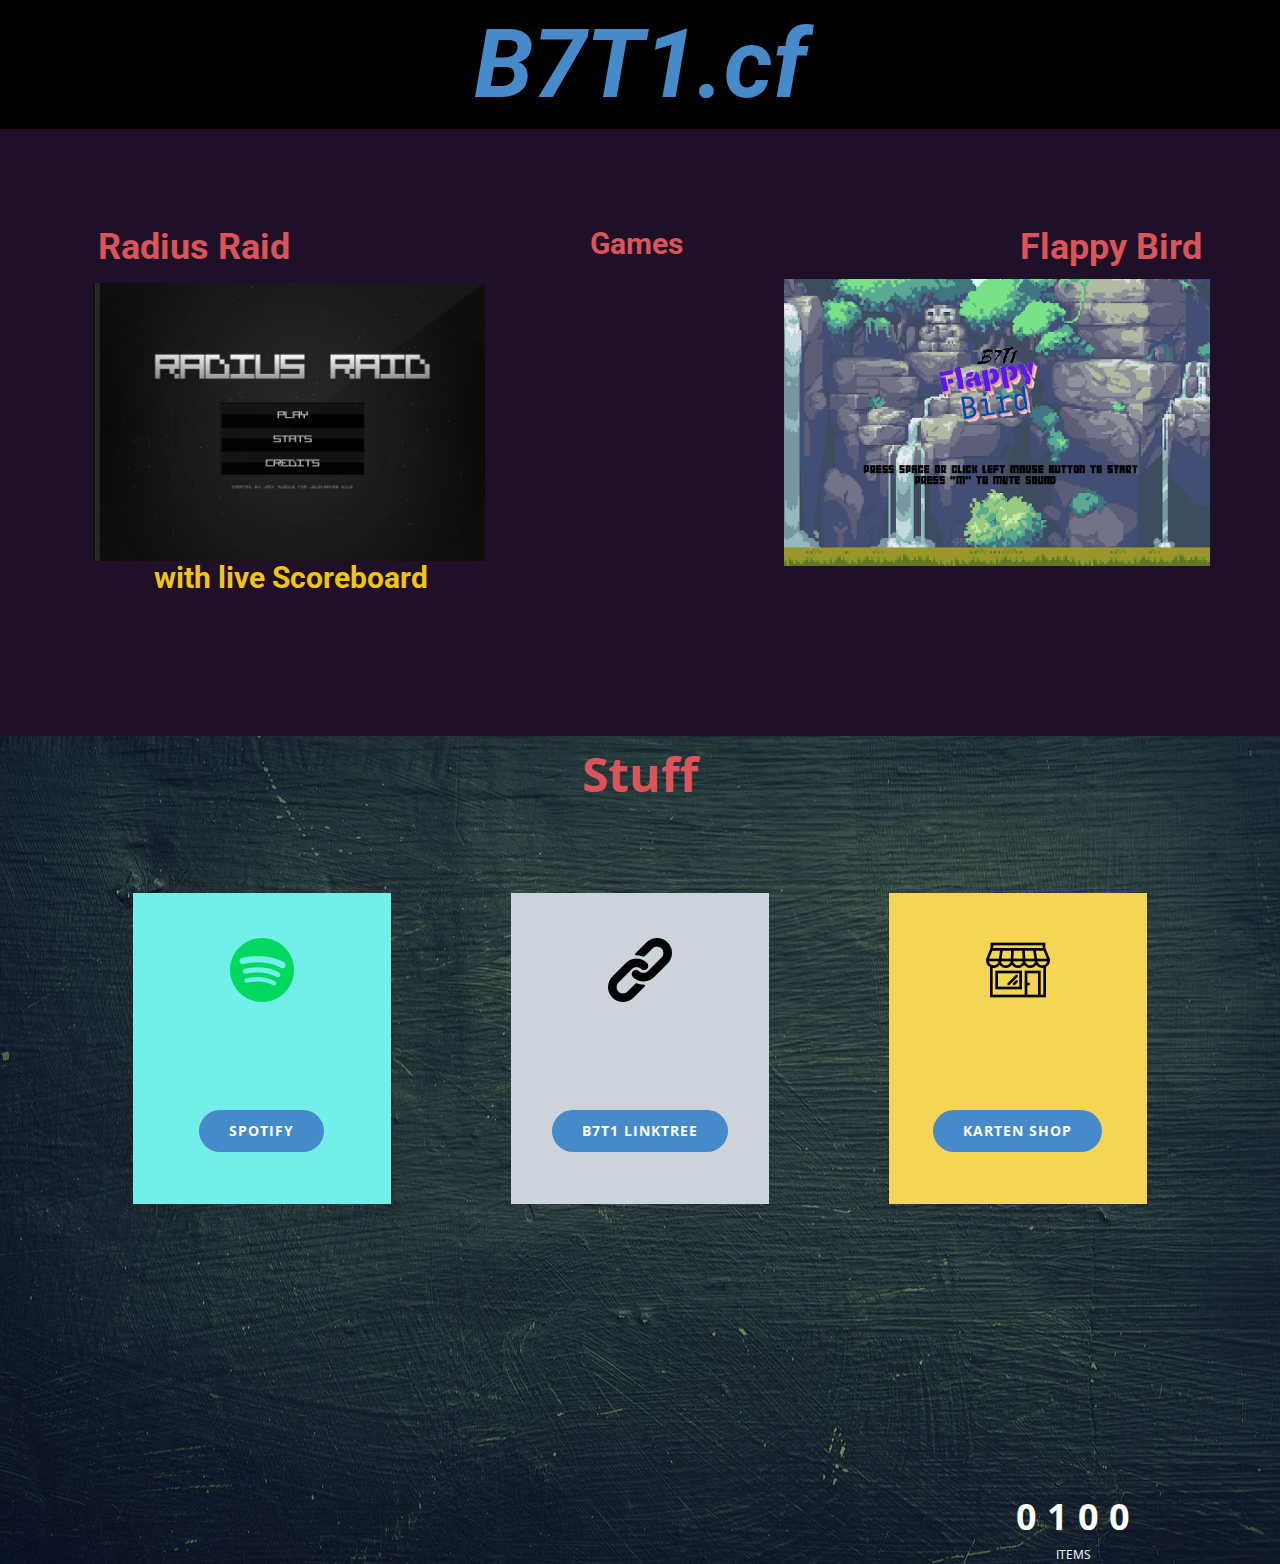
<file: index.html>
<!DOCTYPE html>
<html style="font-size: 16px;">
  <head>
    <meta name="viewport" content="width=device-width, initial-scale=1.0">
    <meta charset="utf-8">
    <meta name="keywords" content="Sample Headline">
    <meta name="description" content="">
    <meta name="page_type" content="np-template-header-footer-from-plugin">
    <title>B7T1.cf</title>
    <link rel="stylesheet" href="seite.css" media="screen">
<link rel="stylesheet" href="index.css" media="screen">
    <script class="u-script" type="text/javascript" src="jquery.js" defer=""></script>
    <script class="u-script" type="text/javascript" src="seite.js" defer=""></script>
    <link id="u-theme-google-font" rel="stylesheet" href="https://fonts.googleapis.com/css?family=Roboto:100,100i,300,300i,400,400i,500,500i,700,700i,900,900i|Open+Sans:300,300i,400,400i,500,500i,600,600i,700,700i,800,800i">
    
    
    
    
    <script type="application/ld+json">{

}</script>
    <meta name="theme-color" content="#478ac9">
    <meta property="og:title" content="index">
    <meta property="og:type" content="website">
  </head>
  <body data-home-page="index.html" data-home-page-title="index" class="u-body u-palette-1-base u-xl-mode"><header class="u-clearfix u-custom-color-5 u-header u-header" id="sec-a5b9"><div class="u-clearfix u-sheet u-valign-middle u-sheet-1">
        <h3 class="u-headline u-text u-text-default u-text-palette-1-base u-text-1">
          <a href="/">B7T1.cf</a>
        </h3>
      </div></header>
    <section class="u-clearfix u-custom-color-4 u-section-1" id="sec-565f">
      <div class="u-clearfix u-sheet u-valign-top u-sheet-1">
        <div class="u-list u-list-1">
          <div class="u-repeater u-repeater-1">
            <div class="u-container-style u-list-item u-repeater-item">
              <div class="u-container-layout u-similar-container u-container-layout-1">
                <h3 class="u-custom-item u-text u-text-default u-text-palette-2-base u-text-1">&nbsp; &nbsp; Radius Raid</h3>
              </div>
            </div>
            <div class="u-container-style u-list-item u-repeater-item">
              <div class="u-container-layout u-similar-container u-container-layout-2">
                <h3 class="u-custom-item u-text u-text-default u-text-2">
                  <span class="u-text-palette-2-base">&nbsp; &nbsp; &nbsp; &nbsp;Games</span>
                  <span class="u-text-palette-2-base"></span>
                </h3>
              </div>
            </div>
            <div class="u-container-style u-list-item u-repeater-item">
              <div class="u-container-layout u-similar-container u-container-layout-3">
                <h3 class="u-custom-item u-text u-text-default u-text-palette-2-base u-text-3">Flappy Bird</h3>
              </div>
            </div>
          </div>
        </div>
        <img class="u-expanded-width-xs u-image u-image-default u-image-1" src="images/Unbenannt.PNG" alt="" data-image-width="1363" data-image-height="833" data-href="https://b7t1.cf/Game/index.html" data-target="_blank">
        <img class="u-expanded-width-xs u-image u-image-default u-image-2" src="images/RR.PNG" alt="" data-image-width="814" data-image-height="623" data-href="https://b7t1.cf/Game2/index.html" data-target="_blank">
        <h1 class="u-text u-text-default u-text-palette-3-base u-title u-text-4">with live Scoreboard</h1>
      </div>
    </section>
    <section class="u-align-center u-clearfix u-image u-shading u-valign-middle u-section-2" src="" data-image-width="150" data-image-height="99" id="sec-20b9">
      <p class="u-text u-text-palette-2-base u-text-1"> Stuff</p>
      <div class="u-list u-list-1">
        <div class="u-repeater u-repeater-1">
          <div class="u-container-style u-list-item u-repeater-item">
            <div class="u-container-layout u-similar-container u-container-layout-1">
              <div class="u-container-style u-custom-item u-expanded-width u-group u-palette-4-light-1 u-shape-rectangle u-group-1">
                <div class="u-container-layout u-container-layout-2"><span class="u-file-icon u-icon u-icon-1"><img src="images/174872.png" alt=""></span>
                  <a href="https://open.spotify.com/artist/6IGBlivMdYIj0JxI6UBPnR?si=HYsPsis7TPG3F_vJvEv_dg&amp;dl_branch=1&amp;nd=1" class="u-btn u-btn-round u-button-style u-hover-palette-1-light-1 u-palette-1-base u-radius-50 u-btn-1" target="_blank">Spotify<br>
                  </a>
                </div>
              </div>
            </div>
          </div>
          <div class="u-container-style u-list-item u-repeater-item">
            <div class="u-container-layout u-similar-container u-container-layout-3">
              <div class="u-container-style u-custom-item u-expanded-width u-group u-palette-5-light-1 u-shape-rectangle u-group-2">
                <div class="u-container-layout u-container-layout-4"><span class="u-file-icon u-icon u-icon-2"><img src="images/455691.png" alt=""></span>
                  <a href="https://linktr.ee/B7T1_downloads" class="u-btn u-btn-round u-button-style u-hover-palette-1-light-1 u-palette-1-base u-radius-50 u-btn-2" target="_blank">B7T1 Linktree</a>
                </div>
              </div>
            </div>
          </div>
          <div class="u-container-style u-list-item u-repeater-item">
            <div class="u-container-layout u-similar-container u-container-layout-5">
              <div class="u-container-style u-custom-item u-expanded-width u-group u-palette-3-light-1 u-shape-rectangle u-group-3">
                <div class="u-container-layout u-container-layout-6"><span class="u-file-icon u-icon u-icon-3"><img src="images/287623.png" alt=""></span>
                  <a href="https://b7t1.cf/shop.html" class="u-btn u-btn-round u-button-style u-hover-palette-1-light-1 u-palette-1-base u-radius-50 u-btn-3">Karten&nbsp;Shop</a>
                </div>
              </div>
            </div>
          </div>
        </div>
      </div>
      <div class="u-countdown u-countdown-1" data-timer-id="dfb8" data-type="to-number" data-target-number="100" data-frequency="1s" data-start-time="Tue, 17 May 2022 20:45:08 GMT" data-for="per-visitor" data-direction="down" data-time-left="750m" data-after-count="none" data-redirect-url="https://">
        <div class="u-countdown-wrapper u-spacing-20">
          <div class="u-countdown-item u-countdown-years u-hidden u-spacing-10">
            <div class="u-countdown-counter u-spacing-10 u-countdown-counter-1"><div class="u-countdown-number">1</div><div class="u-countdown-number">0</div></div>
            <div class="u-countdown-label u-countdown-label-1">Years</div>
          </div>
          <div class="u-countdown-separator u-hidden u-countdown-separator-1">:</div>
          <div class="u-countdown-days u-countdown-item u-hidden u-spacing-10">
            <div class="u-countdown-counter u-spacing-10 u-countdown-counter-2"><div class="u-countdown-number">3</div><div class="u-countdown-number">6</div><div class="u-countdown-number">0</div></div>
            <div class="u-countdown-label u-countdown-label-2">Days</div>
          </div>
          <div class="u-countdown-separator u-hidden u-countdown-separator-2">:</div>
          <div class="u-countdown-hours u-countdown-item u-hidden u-spacing-10">
            <div class="u-countdown-counter u-spacing-10 u-countdown-counter-3"><div class="u-countdown-number">2</div><div class="u-countdown-number">0</div></div>
            <div class="u-countdown-label u-countdown-label-3">Hours</div>
          </div>
          <div class="u-countdown-separator u-hidden u-countdown-separator-3">:</div>
          <div class="u-countdown-item u-countdown-minutes u-hidden u-spacing-10">
            <div class="u-countdown-counter u-spacing-10 u-countdown-counter-4"><div class="u-countdown-number">3</div><div class="u-countdown-number">0</div></div>
            <div class="u-countdown-label u-countdown-label-4">Minutes</div>
          </div>
          <div class="u-countdown-separator u-hidden u-countdown-separator-4">:</div>
          <div class="u-countdown-item u-countdown-seconds u-hidden u-spacing-10">
            <div class="u-countdown-counter u-spacing-10 u-countdown-counter-5"><div class="u-countdown-number">0</div><div class="u-countdown-number">0</div></div>
            <div class="u-countdown-label u-countdown-label-5">Seconds</div>
          </div>
          <div class="u-countdown-separator u-hidden u-countdown-separator-5">:</div>
          <div class="u-countdown-item u-countdown-numbers u-spacing-10">
            <div class="u-countdown-counter u-spacing-10 u-countdown-counter-6"><div class="u-countdown-number">0</div><div class="u-countdown-number">1</div><div class="u-countdown-number">0</div><div class="u-countdown-number">0</div></div>
            <div class="u-countdown-label u-countdown-label-6">Items</div>
          </div>
        </div>
        <div class="u-countdown-message u-hidden">
          <p>Sorry, the time is up.</p>
        </div>
      </div>
    </section>
  
      </div>
    </section>
</file>
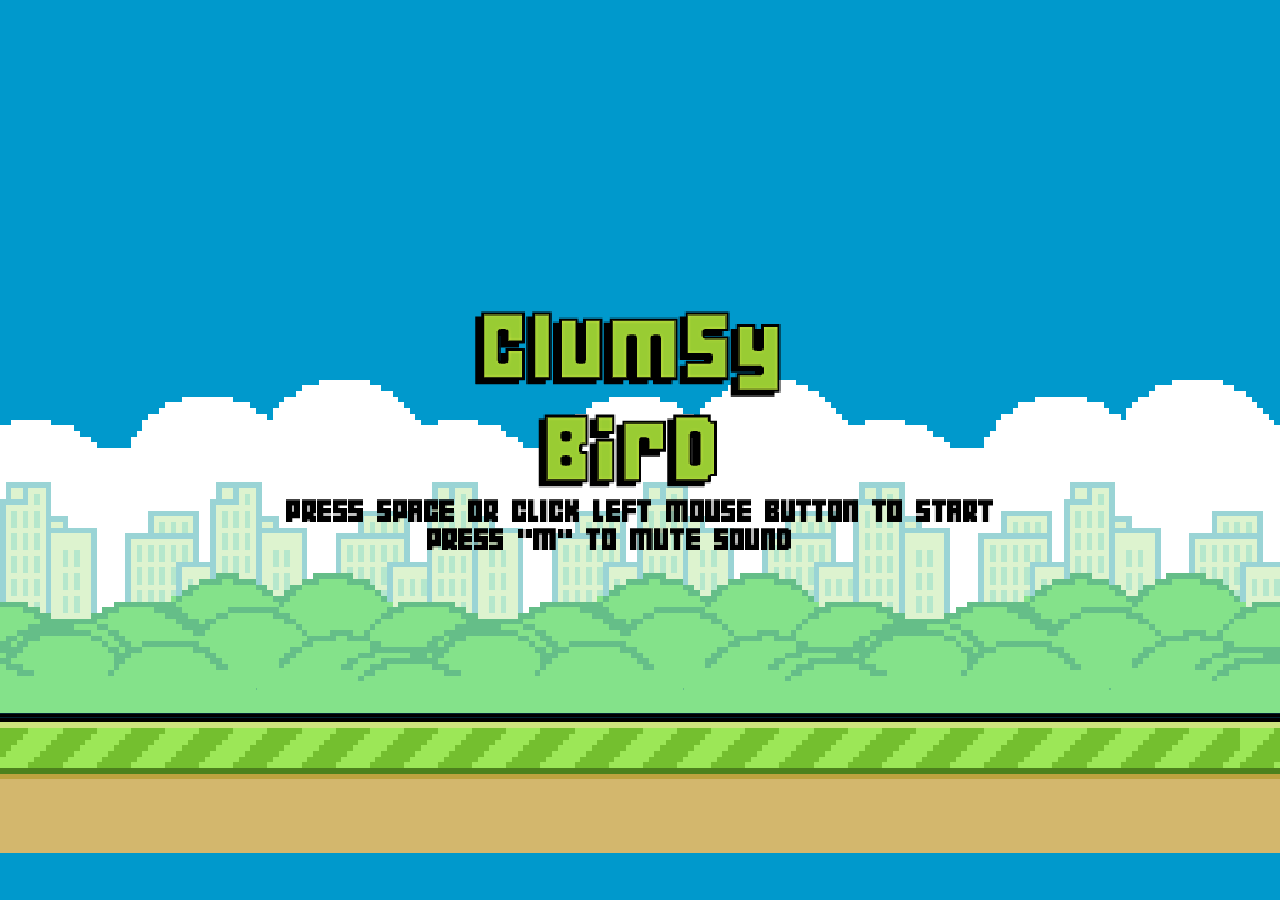
<file: clumsy-bird-master/index.html>
<!DOCTYPE HTML>
<html lang="en">
    <head>
        <title>Clumsy Bird</title>
        <link rel="apple-touch-icon-precomposed" href="data/img/touch-icon-iphone.png"/>
        <link rel="apple-touch-icon-precomposed" sizes="120x120" href="data/img/touch-icon-iphone-retina.png"/>
        <link rel="shortcut icon" href="data/img/favicon.ico">
        <link rel="stylesheet" type="text/css" media="screen" href="index.css">
        <meta id="viewport" name="viewport" content="width=device-width, initial-scale=1, maximum-scale=1, user-scalable=no">
        <meta name="apple-mobile-web-app-capable" content="yes">
        <meta name="apple-mobile-web-app-status-bar-style" content="black">
        <meta name="apple-mobile-web-app-title" content="Clumsy Bird">
        <meta charset="UTF-8" />
        <meta name="description" content="Clumsy Bird - A Flappy Bird clone using MelonJS"/>
        <meta name="keywords" content="flappybird, flappy, bird, game, html5, melonjs,clone"/>
        <meta name="robots" content="index, follow">
        <meta name="google-site-verification" content="RDZI9SqVaffd48uHfZMv67-YdvviOMe2HuULEYqVgd4" />
        <meta property="og:image" content="http://ellisonleao.github.io/clumsy-bird/data/img/bg.png" />
        <meta property="og:title" content="Clumsy Bird - A Flappy Bird clone using MelonJS"/>
        <meta property="og:url" content="http://ellisonleao.github.io/clumsy-bird/"/>
        <meta property="og:site_name" content="Clumsy Bird - MelonJS"/>

        <!-- Twitter Card -->
        <meta name="twitter:hashtag" content="clumsybird" />
        <meta name="twitter:card" content="summary" />
        <meta name="twitter:site" content="@ellisonleao" />
        <meta name="twitter:creator" content="@ellisonleao" />
        <meta name="twitter:title" content="Clumsy Bird" />
        <meta name="twitter:description" content="A Flappy Bird melonJS clone" />

        <!-- Humans -->
        <link rel="author" href="humans.txt" />
    </head>

    <body>
        <!-- Canvas placeholder -->
        <div id="screen"></div>

        <!-- melonJS Library -->
        <script type="text/javascript" src="js/melonJS-min.js" ></script>
        <script type="text/javascript" src="build/clumsy-min.js" ></script>
        <script type="text/javascript">
            window.onReady(function onReady() {
                game.onload();
            });
        </script>

    </body>
</html>
</file>
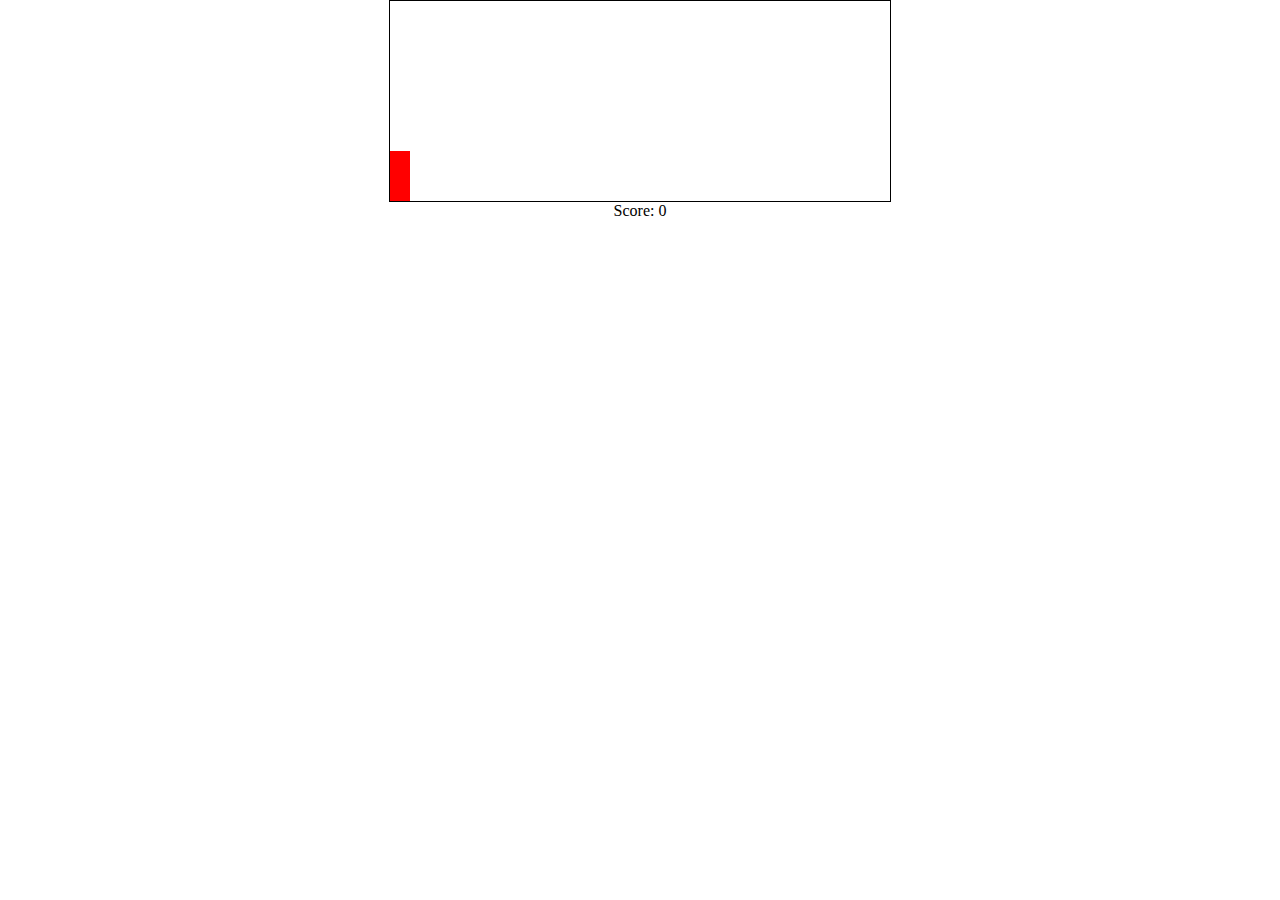
<file: Game/easiest-game-ever-master/index.html>
<!DOCTYPE html>
<html lang="en" onclick="jump()">
<head>
    <meta charset="UTF-8">
    <title>Jump Game</title>
    <link rel="stylesheet" href="style.css">
</head>
<body>
    <div class="game">
        <div id="character"></div>
        <div id="block"></div>
    </div>
    <p>Score: <span id="scoreSpan"></span></p>
</body>
<script src="script.js"></script>
</html>
</file>
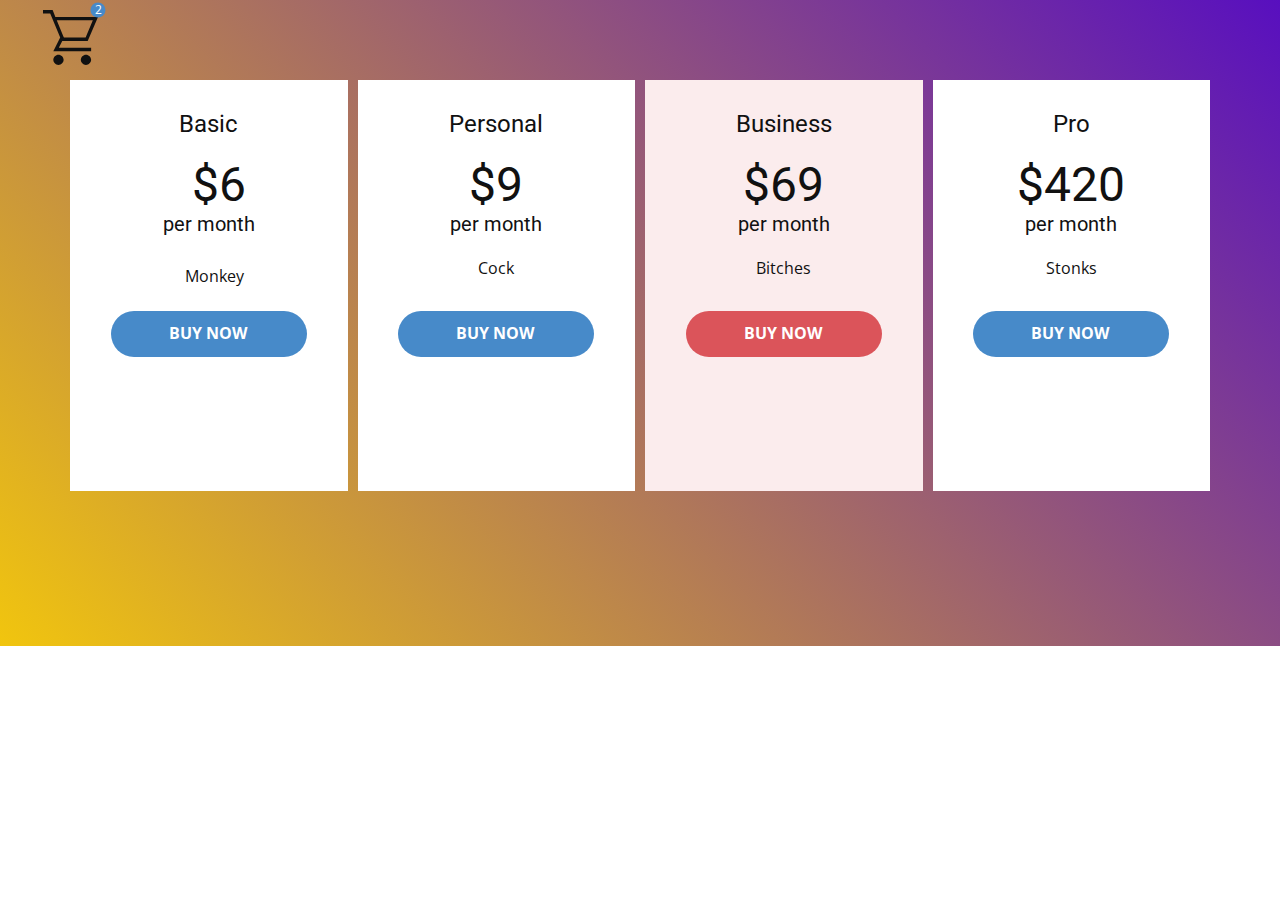
<file: shop.html>
<!DOCTYPE html>
<html style="font-size: 16px;">
  <head>
    <meta name="viewport" content="width=device-width, initial-scale=1.0">
    <meta charset="utf-8">
    <meta name="keywords" content="$6, $9, $69, $420">
    <meta name="description" content="">
    <meta name="page_type" content="np-template-header-footer-from-plugin">
    <title>shop</title>
    <link rel="stylesheet" href="seite.css" media="screen">
<link rel="stylesheet" href="shop.css" media="screen">
    <script class="u-script" type="text/javascript" src="jquery.js" defer=""></script>
    <script class="u-script" type="text/javascript" src="seite.js" defer=""></script>
    <link id="u-theme-google-font" rel="stylesheet" href="https://fonts.googleapis.com/css?family=Roboto:100,100i,300,300i,400,400i,500,500i,700,700i,900,900i|Open+Sans:300,300i,400,400i,500,500i,600,600i,700,700i,800,800i">
    
    
    <script type="application/ld+json">{

}</script>
    <meta name="theme-color" content="#478ac9">
    <meta property="og:title" content="shop">
    <meta property="og:type" content="website">
  </head>
  <body class="u-body u-xl-mode">
    <section class="u-clearfix u-gradient u-section-1" id="sec-9a75">
      <div class="u-clearfix u-sheet u-sheet-1"><!--shopping_cart-->
        <a class="u-shopping-cart u-shopping-cart-1" href="#"><span class="u-icon u-shopping-cart-icon u-icon-1"><svg class="u-svg-link" preserveAspectRatio="xMidYMin slice" viewBox="0 0 16 16" style=""><use xmlns:xlink="http://www.w3.org/1999/xlink" xlink:href="#svg-db34"></use></svg><svg class="u-svg-content" viewBox="0 0 16 16" x="0px" y="0px" id="svg-db34"><path d="M14.5,3l-2.1,5H6.1L5.9,7.6L4,3H14.5 M0,0v1h2.1L5,8l-2,4h11v-1H4.6l1-2H13l3-7H3.6L2.8,0H0z M12.5,13
	c-0.8,0-1.5,0.7-1.5,1.5s0.7,1.5,1.5,1.5s1.5-0.7,1.5-1.5S13.3,13,12.5,13L12.5,13z M4.5,13C3.7,13,3,13.7,3,14.5S3.7,16,4.5,16
	S6,15.3,6,14.5S5.3,13,4.5,13L4.5,13z"></path></svg>
        <span class="u-icon-circle u-palette-1-base u-shopping-cart-count" style="font-size: 0.75rem;"><!--shopping_cart_count-->2<!--/shopping_cart_count--></span>
    </span>
        </a><!--/shopping_cart-->
        <div class="u-clearfix u-gutter-10 u-layout-wrap u-layout-wrap-1">
          <div class="u-layout">
            <div class="u-layout-row">
              <div class="u-align-center u-container-style u-layout-cell u-left-cell u-size-15 u-size-30-md u-white u-layout-cell-1">
                <div class="u-container-layout u-container-layout-1">
                  <h4 class="u-text u-text-1">Basic</h4>
                  <h1 class="u-text u-text-2">$6</h1>
                  <h5 class="u-text u-text-3">per month</h5>
                  <p class="u-text u-text-4">&nbsp; &nbsp; &nbsp; &nbsp; &nbsp; &nbsp; &nbsp; &nbsp; &nbsp; &nbsp; Monkey&nbsp; &nbsp; &nbsp; &nbsp; &nbsp; &nbsp; &nbsp; &nbsp; &nbsp;</p>
                  <a href="https://www.youtube.com/watch?v=4-UbHw8eDzM&amp;ab_channel=FlarMen" class="u-btn u-btn-round u-button-style u-palette-1-base u-radius-50 u-btn-1">BUY NOW</a>
                </div>
              </div>
              <div class="u-align-center u-container-style u-layout-cell u-size-15 u-size-30-md u-white u-layout-cell-2">
                <div class="u-container-layout u-valign-top u-container-layout-2">
                  <h4 class="u-text u-text-5">Personal</h4>
                  <h1 class="u-text u-text-6">$9</h1>
                  <h5 class="u-text u-text-7">per month</h5>
                  <p class="u-text u-text-8">Cock</p>
                  <a href="https://www.youtube.com/watch?v=4dJO0n1Wqjg&amp;ab_channel=FUNNYCLIPS" class="u-btn u-btn-round u-button-style u-palette-1-base u-radius-50 u-btn-2">BUY NOW</a>
                </div>
              </div>
              <div class="u-align-center u-container-style u-layout-cell u-palette-2-light-3 u-size-15 u-size-30-md u-layout-cell-3">
                <div class="u-container-layout u-valign-top u-container-layout-3">
                  <h4 class="u-text u-text-9">Business</h4>
                  <h1 class="u-text u-text-10">$69</h1>
                  <h5 class="u-text u-text-11">per month</h5>
                  <p class="u-text u-text-12">Bitches</p>
                  <a href="https://www.youtube.com/watch?v=XzDrAdP1oRU&amp;ab_channel=kringefest" class="u-btn u-btn-round u-button-style u-palette-2-base u-radius-50 u-btn-3">BUY NOW</a>
                </div>
              </div>
              <div class="u-align-center u-container-style u-layout-cell u-right-cell u-size-15 u-size-30-md u-white u-layout-cell-4">
                <div class="u-container-layout u-valign-top u-container-layout-4">
                  <h4 class="u-text u-text-13">Pro</h4>
                  <h1 class="u-text u-text-14">$420</h1>
                  <h5 class="u-text u-text-15">per month</h5>
                  <p class="u-text u-text-16">Stonks</p>
                  <a href="https://www.youtube.com/watch?v=2xf6_-LJOx0&amp;ab_channel=DavidFormica" class="u-btn u-btn-round u-button-style u-palette-1-base u-radius-50 u-btn-4">BUY NOW</a>
                </div>
              </div>
            </div>
          </div>
        </div>
      </div>
    </section>
</file>
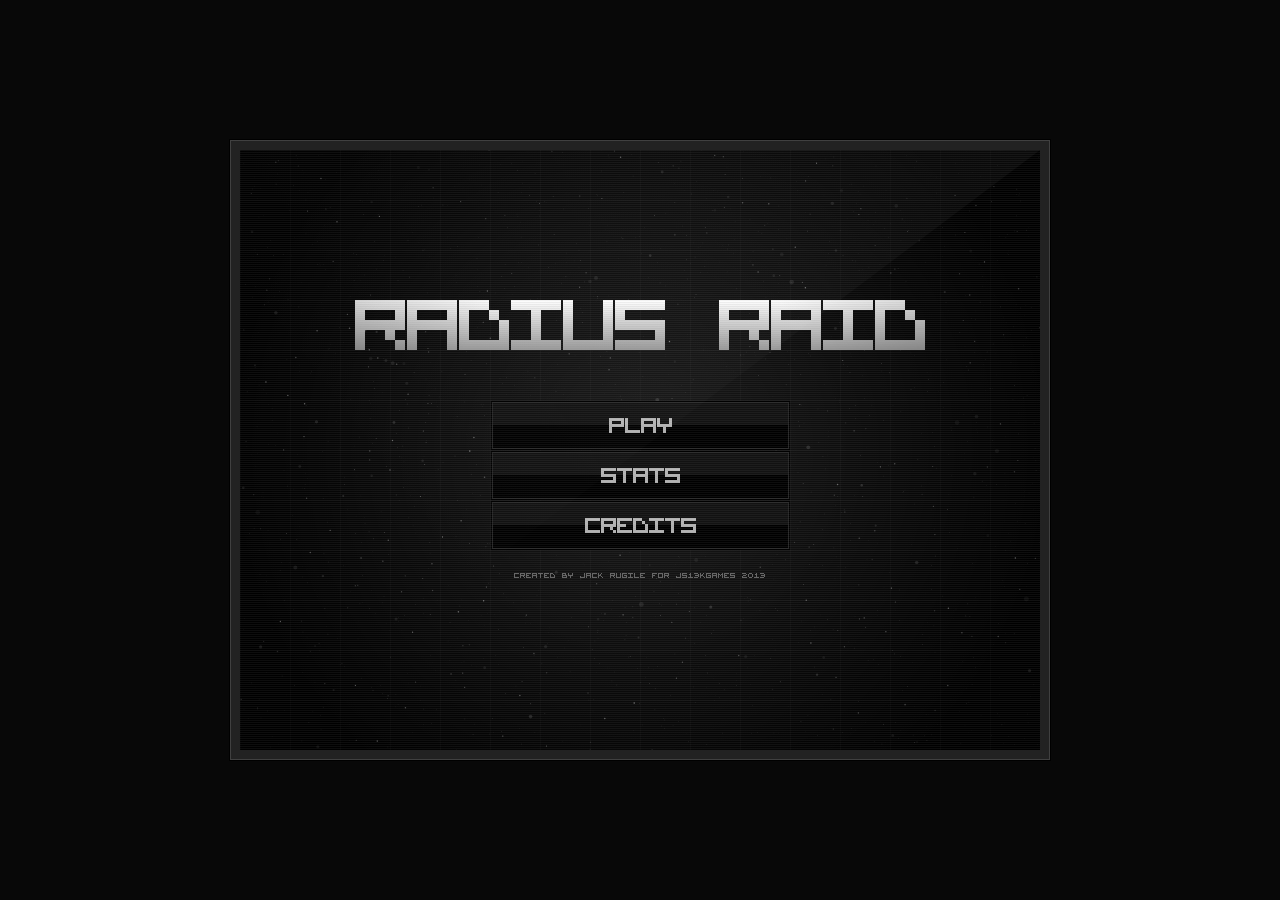
<file: Game2/min.html>
<!doctype html><html><head><title>Radius Raid</title><link rel="shortcut icon" id="favicon"/><style>body{background: #080808;}#wrap{background: #222;box-shadow: inset 0 0 0 1px #404040, 0 0 0 1px #000;left: 50%;opacity: 0;padding: 10px;position: absolute;top: 50%;transition: opacity 1.5s;}.loaded #wrap{opacity: 1;}#wrap-inner{background: #000;overflow: hidden;position: relative;}canvas{cursor: crosshair;display: block;left: 0;position: absolute;top: 0;}</style></head><body><div id="wrap"><div id="wrap-inner"><canvas id="cbg1"></canvas><canvas id="cbg2"></canvas><canvas id="cbg3"></canvas><canvas id="cbg4"></canvas><canvas id="cmg"></canvas><canvas id="cfg"></canvas></div></div><script>var $ = {};function J(){this.B=function(e){for(var f=0;24>f;f++)this[String.fromCharCode(97+f)]=e[f]||0;0.01>this.c&&(this.c=0.01);e=this.b+this.c+this.e;0.18>e&&(e=0.18/e,this.b*=e,this.c*=e,this.e*=e)}}
var W=new function(){this.A=new J;var e,f,d,g,l,z,K,L,M,A,m,N;this.reset=function(){var c=this.A;g=100/(c.f*c.f+0.001);l=100/(c.g*c.g+0.001);z=1-0.01*c.h*c.h*c.h;K=1E-6*-c.i*c.i*c.i;c.a||(m=0.5-c.n/2,N=5E-5*-c.o);L=0<c.l?1-0.9*c.l*c.l:1+10*c.l*c.l;M=0;A=1==c.m?0:2E4*(1-c.m)*(1-c.m)+32};this.D=function(){this.reset();var c=this.A;e=1E5*c.b*c.b;f=1E5*c.c*c.c;d=1E5*c.e*c.e+10;return e+f+d|0};this.C=function(c,O){var a=this.A,P=1!=a.s||a.v,r=0.1*a.v*a.v,Q=1+3E-4*a.w,n=0.1*a.s*a.s*a.s,X=1+1E-4*a.t,Y=1!=
a.s,Z=a.x*a.x,$=a.g,R=a.q||a.r,aa=0.2*a.r*a.r*a.r,D=a.q*a.q*(0>a.q?-1020:1020),S=a.p?(2E4*(1-a.p)*(1-a.p)|0)+32:0,ba=a.d,T=a.j/2,ca=0.01*a.k*a.k,E=a.a,F=e,da=1/e,ea=1/f,fa=1/d,a=5/(1+20*a.u*a.u)*(0.01+n);0.8<a&&(a=0.8);for(var a=1-a,G=!1,U=0,v=0,w=0,B=0,t=0,x,u=0,h,p=0,s,H=0,b,V=0,q,I=0,C=Array(1024),y=Array(32),k=C.length;k--;)C[k]=0;for(k=y.length;k--;)y[k]=2*Math.random()-1;for(k=0;k<O;k++){if(G)return k;S&&++V>=S&&(V=0,this.reset());A&&++M>=A&&(A=0,g*=L);z+=K;g*=z;g>l&&(g=l,0<$&&(G=!0));h=g;0<
T&&(I+=ca,h*=1+Math.sin(I)*T);h|=0;8>h&&(h=8);E||(m+=N,0>m?m=0:0.5<m&&(m=0.5));if(++v>F)switch(v=0,++U){case 1:F=f;break;case 2:F=d}switch(U){case 0:w=v*da;break;case 1:w=1+2*(1-v*ea)*ba;break;case 2:w=1-v*fa;break;case 3:w=0,G=!0}R&&(D+=aa,s=D|0,0>s?s=-s:1023<s&&(s=1023));P&&Q&&(r*=Q,1E-5>r?r=1E-5:0.1<r&&(r=0.1));q=0;for(var ga=8;ga--;){p++;if(p>=h&&(p%=h,3==E))for(x=y.length;x--;)y[x]=2*Math.random()-1;switch(E){case 0:b=p/h<m?0.5:-0.5;break;case 1:b=1-2*(p/h);break;case 2:b=p/h;b=0.5<b?6.28318531*
(b-1):6.28318531*b;b=0>b?1.27323954*b+0.405284735*b*b:1.27323954*b-0.405284735*b*b;b=0>b?0.225*(b*-b-b)+b:0.225*(b*b-b)+b;break;case 3:b=y[Math.abs(32*p/h|0)]}P&&(x=u,n*=X,0>n?n=0:0.1<n&&(n=0.1),Y?(t+=(b-u)*n,t*=a):(u=b,t=0),u+=t,B+=u-x,b=B*=1-r);R&&(C[H%1024]=b,b+=C[(H-s+1024)%1024],H++);q+=b}q=0.125*q*w*Z;c[k]=1<=q?32767:-1>=q?-32768:32767*q|0}return O}};
window.jsfxr=function(e){W.A.B(e);var f=W.D();e=new Uint8Array(4*((f+1)/2|0)+44);var f=2*W.C(new Uint16Array(e.buffer,44),f),d=new Uint32Array(e.buffer,0,44);d[0]=1179011410;d[1]=f+36;d[2]=1163280727;d[3]=544501094;d[4]=16;d[5]=65537;d[6]=44100;d[7]=88200;d[8]=1048578;d[9]=1635017060;d[10]=f;for(var f=f+44,d=0,g="data:audio/wav;base64,";d<f;d+=3)var l=e[d]<<16|e[d+1]<<8|e[d+2],g=g+("ABCDEFGHIJKLMNOPQRSTUVWXYZabcdefghijklmnopqrstuvwxyz0123456789+/"[l>>18]+"ABCDEFGHIJKLMNOPQRSTUVWXYZabcdefghijklmnopqrstuvwxyz0123456789+/"[l>>
12&63]+"ABCDEFGHIJKLMNOPQRSTUVWXYZabcdefghijklmnopqrstuvwxyz0123456789+/"[l>>6&63]+"ABCDEFGHIJKLMNOPQRSTUVWXYZabcdefghijklmnopqrstuvwxyz0123456789+/"[l&63]);d-=f;return g.slice(0,g.length-d)+"==".slice(0,d)};
window.requestAnimFrame=window.requestAnimationFrame||window.webkitRequestAnimationFrame||window.mozRequestAnimationFrame||function(a){window.setTimeout(a,1E3/60)};$.b={};$.h=Math.PI;$.La=2*$.h;$.b.f=function(a,b){return Math.random()*(b-a)+a};$.b.$a=function(a,b,c,d){return Math.sqrt(Math.pow(a-c,2)+Math.pow(b-d,2))};$.b.Xc=function(a,b,c,d){var f=$.ha,e=$.ia;return!(0>a+c||0+f<a||0>b+d||0+e<b)};$.b.Vb=function(a,b,c,d,f,e,g){return!(a+c<=d||a-c>=d+e||b+c<=f||b-c>=f+g)};
$.b.Ic=function(a,b,c,d){var f=$.d.x,e=$.d.y,g=$.d.e+2;return!(f<=a-g||f>=a+c+g||e<=b-g||e>=b+d+g)};$.b.fb=function(a,b,c,d,f,e){return a>=c&&a<=c+f&&b>=d&&b<=d+e};$.b.qc=function(a,b,c,d){d=0>=d?1:d;a.beginPath();a.arc(b,c,d,0,$.La,!1)};$.b.Sa=function(a,b,c,d,f){$.b.qc(a,b,c,d);a.fillStyle=f;a.fill()};$.b.Lb=function(a,b,c,d,f,e){$.b.qc(a,b,c,d);a.lineWidth=e;a.strokeStyle=f;a.stroke()};$.b.lb=function(a,b){a+="";return a.length<b?$.b.lb("0"+a,b):a};
$.b.rc=function(a){var b=Math.floor(a/60);a=Math.floor(a%60);return $.b.lb(b,2)+":"+$.b.lb(a,2)};$.b.Pa=function(a){var b=(a+"").split(".");a=b[0];for(var b=1<b.length?"."+b[1]:"",c=/(\d+)(\d{3})/;c.test(a);)a=a.replace(c,"$1,$2");return a+b};$.b.yc=function(a){return"undefined"!=typeof a};$.Ec=function(){var a=$,b;b=(b=localStorage.getItem("radiusraid"))&&JSON.parse(b);a.ea=b||{mute:0,autofire:0,score:0,level:0,rounds:0,kills:0,bullets:0,powerups:0,time:0}};
$.oc=function(){localStorage.setItem("radiusraid",JSON.stringify($.ea))};$.Lc=function(){localStorage.removeItem("radiusraid");$.Ec()};$.o={};
$.o.da={shoot:{count:10,Ka:[[2,,0.2,,0.1753,0.64,,-0.5261,,,,,,0.5522,-0.564,,,,1,,,,,0.25]]},shootAlt:{count:10,Ka:[[0,,0.16,0.18,0.18,0.47,0.0084,-0.26,,,,,,0.74,-1,,-0.76,,1,,,,,0.15]]},hit:{count:10,Ka:[[3,,0.0138,,0.2701,0.4935,,-0.6881,,,,,,,,,,,1,,,,,0.25],[0,,0.0639,,0.2425,0.7582,,-0.6217,,,,,,0.4039,,,,,1,,,,,0.25],[3,,0.0948,,0.2116,0.7188,,-0.6372,,,,,,,,,,,1,,,0.2236,,0.25]]},explosion:{count:5,Ka:[[3,,0.1164,0.88,0.37,0.06,,0.1599,,,,-0.0846,0.6485,,,,0.3963,-0.0946,1,,,,,0.25],[3,,
0.2958,0.3173,0.3093,0.0665,,0.1334,,,,,,,,,,,1,,,,,0.25]]},explosionAlt:{count:5,Ka:[[3,,0.15,0.7523,0.398,0.15,,-0.18,,0.39,0.53,-0.3428,0.6918,,,0.5792,0.6,0.56,1,,,,,0.25]]},takingDamage:{count:5,Ka:[[3,,0.1606,0.5988,0.2957,0.1157,,-0.3921,,,,,,,,,0.3225,-0.2522,1,,,,,0.25],[3,,0.1726,0.2496,0.2116,0.0623,,-0.2096,,,,,,,,,0.2665,-0.1459,1,,,,,0.25],[3,,0.1645,0.7236,0.3402,0.0317,,,,,,,,,,,,,1,,,,,0.25]]},death:{count:1,Ka:[[3,,0.51,,1,0.1372,,0.02,0.1,,,,0.89,0.7751,,,-0.16,0.32,1,0.3999,0.81,
,0.1999,0.15]]},powerup:{count:3,Ka:[[0,,0.01,,0.4384,0.2,,0.12,0.28,1,0.65,,,0.0419,,,,,1,,,,,0.4]]},levelup:{count:2,Ka:[[2,1,0.01,,0.84,0.19,,,,0.62,0.7,,,-0.7248,0.8522,,,,1,,,,,0.45]]},hover:{count:10,Ka:[[0,0.08,0.18,,,0.65,,1,1,,,0.94,1,,,,-0.3,1,1,,,0.3,0.5,0.35]]},click:{count:5,Ka:[[3,,0.18,,,1,,-1,-1,,,,,,,,,,1,,,0.64,,0.35]]}};
$.o.pa=[{value:5,speed:1.5,k:1,e:15,g:180,Ib:1,Ya:function(){this.direction="top"==this.start?$.h/2:"right"==this.start?-$.h:"bottom"==this.start?-$.h/2:0},wa:function(){var a=this.speed;$.qa&&(a=this.speed/$.sa);this.aa=Math.cos(this.direction)*a;this.q=Math.sin(this.direction)*a}},{value:10,speed:1.5,k:2,e:15,g:120,Ib:1,Ya:function(){var a=Math.floor($.b.f(0,2));this.direction="top"==this.start?a?$.h/2+$.h/4:$.h/2-$.h/4:"right"==this.start?a?-$.h+$.h/4:-$.h-$.h/4:"bottom"==this.start?a?-$.h/2+$.h/
4:-$.h/2-$.h/4:a?$.h/4:-$.h/4},wa:function(){var a=this.speed;$.qa&&(a=this.speed/$.sa);this.aa=Math.cos(this.direction)*a;this.q=Math.sin(this.direction)*a}},{value:15,speed:1.5,k:2,e:20,g:330,wa:function(){var a=this.speed;$.qa&&(a=this.speed/$.sa);var b=Math.atan2($.d.y-this.y,$.d.x-this.x);this.aa=Math.cos(b)*a;this.q=Math.sin(b)*a}},{value:20,speed:0.5,k:3,e:50,g:210,pb:1,wa:function(){var a=this.speed;$.qa&&(a=this.speed/$.sa);var b=Math.atan2($.d.y-this.y,$.d.x-this.x);this.aa=Math.cos(b)*
a;this.q=Math.sin(b)*a},dc:function(){if(this.pb)for(var a=0;4>a;a++){var b=$.nc(this.type);b.e=20;b.pb=0;b.speed=1;b.k=1;b.value=5;b.x=this.x;b.y=this.y;0==a?b.x-=45:1==a?b.x+=45:b.y=2==a?b.y-45:b.y+45;$.pa.push(b)}}},{value:25,speed:2,k:4,e:20,g:30,Ib:1,Ya:function(){this.direction="top"==this.start?$.h/2:"right"==this.start?-$.h:"bottom"==this.start?-$.h/2:0},wa:function(){var a=this.speed*$.b.f(1,2);$.qa&&(a=this.speed/$.sa);this.direction+=$.b.f(-0.15,0.15);this.aa=Math.cos(this.direction)*a;
this.q=Math.sin(this.direction)*a}},{value:30,speed:1,k:3,e:20,g:0,m:0,ja:30,wa:function(){var a=this.speed;$.qa&&(a=this.speed/$.sa);var b=Math.atan2($.d.y-this.y,$.d.x-this.x);this.aa=Math.cos(b)*a;this.q=Math.sin(b)*a}},{value:35,speed:0.25,k:8,e:80,g:150,wa:function(){var a=this.speed;$.qa&&(a=this.speed/$.sa);var b=Math.atan2($.d.y-this.y,$.d.x-this.x);this.aa=Math.cos(b)*a;this.q=Math.sin(b)*a}},{value:40,speed:2.5,k:1,e:15,g:300,wa:function(){var a=this.speed;$.qa&&(a=this.speed/$.sa);var b=
Math.atan2($.d.y-this.y,$.d.x-this.x),b=b+1*Math.cos($.fa/50);this.aa=Math.cos(b)*a;this.q=Math.sin(b)*a}},{value:45,speed:1.5,xc:0.1,k:6,e:20,g:0,m:0,ja:100,wa:function(){var a=this.speed,b=this.xc;$.qa&&(a=this.speed/$.sa,b=this.xc/$.sa);var c=$.d.x-this.x,d=$.d.y-this.y,f=Math.atan2(d,c);200<Math.sqrt(c*c+d*d)?(this.aa=Math.cos(f)*a,this.q=Math.sin(f)*a,this.fillStyle="hsla("+this.g+", "+this.m+"%, "+this.ja+"%, 0.1)",this.strokeStyle="hsla("+this.g+", "+this.m+"%, "+this.ja+"%, 1)"):(this.aa+=
$.b.f(-0.25,0.25),this.q+=$.b.f(-0.25,0.25),this.e+=b*$.j,a=$.b.f(0,360),lightness=$.b.f(50,80),this.fillStyle="hsla("+a+", 100%, "+lightness+"%, 0.2)",this.strokeStyle="hsla("+a+", 100%, "+lightness+"%, 1)")}},{value:50,speed:0.5,Ab:0.015,k:2,e:20,g:60,Ya:function(){var a=this.x-$.d.x,b=this.y-$.d.y;this.zb=Math.atan2(b,a);this.$a=Math.sqrt(a*a+b*b);0.5<Math.random()&&(this.Ab=-this.Ab)},wa:function(){var a=this.speed,b=this.Ab;$.qa&&(a=this.speed/$.sa,b=this.Ab/$.sa);this.$a-=a*$.j;this.zb+=b*$.j;
this.aa=($.d.x+Math.cos(this.zb)*this.$a-this.x)/50;this.q=($.d.y+Math.sin(this.zb)*this.$a-this.y)/50}},{value:55,speed:1,k:3,e:45,g:0,pb:1,Kb:0,hd:250,wa:function(){var a=this.speed;$.qa&&(a=this.speed/$.sa);var b=Math.atan2($.d.y-this.y,$.d.x-this.x),b=b+1*Math.cos($.fa/50);this.aa=Math.cos(b)*a;this.q=Math.sin(b)*a;this.pb&&(this.Kb<this.hd?this.Kb+=$.j:(this.Kb=0,a=$.nc(this.type),a.e=20,a.pb=0,a.speed=3,a.k=1,a.value=30,a.x=this.x,a.y=this.y,$.pa.push(a)))}},{value:60,speed:1.5,k:10,e:30,g:90,
Ya:function(){this.od=$.b.f(50,$.ha-50);this.pd=$.b.f(50,$.ia-50)},wa:function(){var a=this.speed;$.qa&&(a=this.speed/$.sa);var b=this.od-this.x,c=this.pd-this.y,d=Math.atan2(c,b);Math.sqrt(b*b+c*c)>this.speed?(this.aa=Math.cos(d)*a,this.q=Math.sin(d)*a):this.q=this.aa=0}},{value:65,speed:6,k:1,e:5,g:0,Ib:1,Ya:function(){this.e=$.b.f(15,35);this.speed=$.b.f(3,8);if(0.5<Math.random())this.direction="top"==this.start?$.h/2:"right"==this.start?-$.h:"bottom"==this.start?-$.h/2:0;else{var a=Math.floor($.b.f(0,
2));this.direction="top"==this.start?a?$.h/2+$.h/4:$.h/2-$.h/4:"right"==this.start?a?-$.h+$.h/4:-$.h-$.h/4:"bottom"==this.start?a?-$.h/2+$.h/4:-$.h/2-$.h/4:a?$.h/4:-$.h/4}},wa:function(){var a=this.speed;$.qa&&(a=this.speed/$.sa);this.aa=Math.cos(this.direction)*a;this.q=Math.sin(this.direction)*a;this.g+=10;this.ja=50;this.fillStyle="hsla("+this.g+", 100%, "+this.ja+"%, 0.2)";this.strokeStyle="hsla("+this.g+", 100%, "+this.ja+"%, 1)"}}];$.o.cb=[];
for(var h=0;h<$.o.pa.length;h++){for(var l=[],q=0;q<h+1;q++){var r=q==h?Math.floor(18.75*(h+1)):25*(h+1),r=0==h?25:r;l.push(r)}$.o.cb.push({Ta:10+7*(h+1),ab:l})}$.o.ka=[{title:"HEALTH PACK",g:0,m:0,ja:100},{title:"SLOW ENEMIES",g:200,m:0,ja:100},{title:"FAST SHOT",g:100,m:100,ja:60},{title:"TRIPLE SHOT",g:200,m:100,ja:60},{title:"PIERCE SHOT",g:0,m:100,ja:60}];
$.o.zc={1:[[,,1,,0],[,1,1,,0],[,,1,,0],[,,1,,0],[1,1,1,1,1]],2:[[1,1,1,1,0],[,,,,1],[,1,1,1,0],[1,,,,0],[1,1,1,1,1]],3:[[1,1,1,1,0],[,,,,1],[,1,1,1,1],[,,,,1],[1,1,1,1,0]],4:[[1,,,1,0],[1,,,1,0],[1,1,1,1,1],[,,,1,0],[,,,1,0]],5:[[1,1,1,1,1],[1,,,,0],[1,1,1,1,0],[,,,,1],[1,1,1,1,0]],6:[[,1,1,1,0],[1,,,,0],[1,1,1,1,0],[1,,,,1],[,1,1,1,0]],7:[[1,1,1,1,1],[,,,,1],[,,,1,0],[,,1,,0],[,,1,,0]],8:[[,1,1,1,0],[1,,,,1],[,1,1,1,0],[1,,,,1],[,1,1,1,0]],9:[[,1,1,1,0],[1,,,,1],[,1,1,1,1],[,,,,1],[,1,1,1,0]],0:[[,
1,1,1,0],[1,,,,1],[1,,,,1],[1,,,,1],[,1,1,1,0]],A:[[1,1,1,1,1],[1,,,,1],[1,1,1,1,1],[1,,,,1],[1,,,,1]],B:[[1,1,1,1,0],[1,,,1,0],[1,1,1,1,1],[1,,,,1],[1,1,1,1,1]],C:[[1,1,1,1,1],[1,,,,0],[1,,,,0],[1,,,,0],[1,1,1,1,1]],D:[[1,1,1,,0],[1,,,1,0],[1,,,,1],[1,,,,1],[1,1,1,1,1]],E:[[1,1,1,1,1],[1,,,,0],[1,1,1,,0],[1,,,,0],[1,1,1,1,1]],F:[[1,1,1,1,1],[1,,,,0],[1,1,1,,0],[1,,,,0],[1,,,,0]],G:[[1,1,1,1,1],[1,,,,0],[1,,1,1,1],[1,,,,1],[1,1,1,1,1]],H:[[1,,,,1],[1,,,,1],[1,1,1,1,1],[1,,,,1],[1,,,,1]],I:[[1,1,1,
1,1],[,,1,,0],[,,1,,0],[,,1,,0],[1,1,1,1,1]],J:[[,,,,1],[,,,,1],[,,,,1],[1,,,,1],[1,1,1,1,1]],K:[[1,,,1,0],[1,,1,,0],[1,1,1,,0],[1,,,1,0],[1,,,,1]],L:[[1,,,,0],[1,,,,0],[1,,,,0],[1,,,,0],[1,1,1,1,1]],M:[[1,,,,1],[1,1,,1,1],[1,,1,,1],[1,,,,1],[1,,,,1]],N:[[1,,,,1],[1,1,,,1],[1,,1,,1],[1,,,1,1],[1,,,,1]],O:[[1,1,1,1,1],[1,,,,1],[1,,,,1],[1,,,,1],[1,1,1,1,1]],P:[[1,1,1,1,1],[1,,,,1],[1,1,1,1,1],[1,,,,0],[1,,,,0]],Q:[[1,1,1,1,0],[1,,,1,0],[1,,,1,0],[1,,,1,0],[1,1,1,1,1]],R:[[1,1,1,1,1],[1,,,,1],[1,1,
1,1,1],[1,,,1,0],[1,,,,1]],S:[[1,1,1,1,1],[1,,,,0],[1,1,1,1,1],[,,,,1],[1,1,1,1,1]],T:[[1,1,1,1,1],[,,1,,0],[,,1,,0],[,,1,,0],[,,1,,0]],U:[[1,,,,1],[1,,,,1],[1,,,,1],[1,,,,1],[1,1,1,1,1]],V:[[1,,,,1],[1,,,,1],[1,,,,1],[,1,,1,0],[,,1,,0]],W:[[1,,,,1],[1,,,,1],[1,,1,,1],[1,1,,1,1],[1,,,,1]],X:[[1,,,,1],[,1,,1,0],[,,1,,0],[,1,,1,0],[1,,,,1]],Y:[[1,,,,1],[1,,,,1],[1,1,1,1,1],[,,1,,0],[,,1,,0]],Z:[[1,1,1,1,1],[,,,1,0],[,,1,,0],[,1,,,0],[1,1,1,1,1]]," ":[[,,,,0],[,,,,0],[,,,,0],[,,,,0],[,,,,0]],",":[[,
,,,0],[,,,,0],[,,,,0],[,,1,,0],[,,1,,0]],"+":[[,,,,0],[,,1,,0],[,1,1,1,0],[,,1,,0],[,,,,0]],"/":[[,,,,1],[,,,1,0],[,,1,,0],[,1,,,0],[1,,,,0]],":":[[,,,,0],[,,1,,0],[,,,,0],[,,1,,0],[,,,,0]],"@":[[1,1,1,1,1],[,,,,1],[1,1,1,,1],[1,,1,,1],[1,1,1,1,1]]};$.da={nb:{},lc:[],play:function(a){if(!$.sb){var b=$.da.nb[a],b=1<b.length?$.da.nb[a][Math.floor($.b.f(0,b.length))]:$.da.nb[a][0];b.Cc[b.fa].play();b.fa<b.count-1?b.fa++:b.fa=0}}};
for(var v in $.o.da)$.da.nb[v]=[],$.o.da[v].Ka.forEach(function(a,b){$.da.nb[v].push({fa:0,count:$.o.da[v].count,Cc:[]});for(var c=0;c<$.o.da[v].count;c++){var d=new Audio;d.src=jsfxr(a);$.da.lc.push(d);$.da.nb[v][b].Cc.push(d)}});$.kd=function(a){for(var b=a.text.length,c=0;c<b;c++)for(var d=$.o.zc[a.text.charAt(c)]||$.o.zc.unknown,f=0;5>f;f++)for(var e=0;5>e;e++)1===d[f][e]&&a.v.rect(a.x+e*a.scale+(5*a.scale+a.r)*c,a.y+f*a.scale,a.scale,a.scale)};
$.text=function(a){var b=5*a.scale,c=a.text.split("\n"),d=c.slice(0),f=c.length,d=d.sort(function(a,b){return b.length-a.length})[0],d=d.length*b+(d.length-1)*a.r,e=f*b+(f-1)*a.$,g=a.x,n=a.y,s=a.x+d,t=a.y+e;"center"==a.t?(g=a.x-d/2,s=a.x+d/2):"right"==a.t&&(g=a.x-d,s=a.x);"center"==a.u?(n=a.y-e/2,t=a.y+e/2):"bottom"==a.u&&(n=a.y-e,t=a.y);var x=g+d/2,y=n+e/2;if(a.i)for(var p=0;p<f;p++){var u=c[p],w=u.length*b+(u.length-1)*a.r,m=a.x,k=a.y+(b+a.$)*p;"center"==a.t?m=a.x-w/2:"right"==a.t&&(m=a.x-w);"center"==
a.u?k-=e/2:"bottom"==a.u&&(k-=e);a.ca&&(m=Math.floor(m),k=Math.floor(k));$.kd({v:a.v,x:m,y:k,text:u,r:a.r,scale:a.scale})}return{la:g,na:n,sc:x,tc:y,ra:s,ga:t,width:d,height:e}};$.Rb=function(){this.x=$.ha/2;this.y=$.ia/2;this.q=this.aa=0;this.Oa=4;this.Oa=6;this.direction=0;this.yb=0.5;this.e=10;this.k=1;this.Mb=0;this.fillStyle="#fff";this.s={Fb:5,rb:5,Fc:0.3,count:1,Aa:{size:15,lineWidth:2,cc:1,speed:10,ub:0,strokeStyle:"#fff"},Eb:0}};
$.Rb.prototype.update=function(){if(0<this.k){$.keys.state.Nb?(this.q-=this.yb*$.j,this.q<-this.Oa&&(this.q=-this.Oa)):$.keys.state.oa&&(this.q+=this.yb*$.j,this.q>this.Oa&&(this.q=this.Oa));$.keys.state.left?(this.aa-=this.yb*$.j,this.aa<-this.Oa&&(this.aa=-this.Oa)):$.keys.state.right&&(this.aa+=this.yb*$.j,this.aa>this.Oa&&(this.aa=this.Oa));this.q*=0.9;this.aa*=0.9;this.x+=this.aa*$.j;this.y+=this.q*$.j;this.x>=$.ha-this.e&&(this.x=$.ha-this.e);this.x<=this.e&&(this.x=this.e);this.y>=$.ia-this.e&&
(this.y=$.ia-this.e);this.y<=this.e&&(this.y=this.e);this.direction=Math.atan2($.w.y-this.y,$.w.x-this.x);if(this.s.rb<this.s.Fb)this.s.rb+=$.j;else if($.ob||!$.ob&&$.w.oa){$.da.play("shoot");(0<$.p[2]||0<$.p[3]||0<$.p[4])&&$.da.play("shootAlt");this.s.rb-=this.s.Fb;this.s.Eb=6;if(1<this.s.count)var a=-this.s.Fc/2,b=this.s.Fc/(this.s.count-1);else b=a=0;for(var c=this.x+Math.cos(this.direction)*(this.e+this.s.Aa.size),d=this.y+Math.sin(this.direction)*(this.e+this.s.Aa.size),f=0;f<this.s.count;f++){$.Zb++;
var e=this.s.Aa.strokeStyle;if(0<$.p[2]||0<$.p[3]||0<$.p[4])e=[],0<$.p[2]&&e.push("hsl("+$.o.ka[2].g+", "+$.o.ka[2].m+"%, "+$.o.ka[2].ja+"%)"),0<$.p[3]&&e.push("hsl("+$.o.ka[3].g+", "+$.o.ka[3].m+"%, "+$.o.ka[3].ja+"%)"),0<$.p[4]&&e.push("hsl("+$.o.ka[4].g+", "+$.o.ka[4].m+"%, "+$.o.ka[4].ja+"%)"),e=e[Math.floor($.b.f(0,e.length))];$.Ca.push(new $.Pb({x:c,y:d,speed:this.s.Aa.speed,direction:this.direction+a+f*b,cc:this.s.Aa.cc,size:this.s.Aa.size,lineWidth:this.s.Aa.lineWidth,strokeStyle:e,ub:this.s.Aa.ub}))}}this.Mb=
0;for(a=$.pa.length;a--;)b=$.pa[a],b.Fa&&$.b.$a(this.x,this.y,b.x,b.y)<=this.e+b.e&&($.ta.push(new $.Ma({x:this.x,y:this.y,count:2,Za:0,Na:0.85,Xa:2,Wa:15,Qa:0,Va:$.La,g:0,m:0})),this.Mb=1,this.k-=0.0075,$.ba.l=3,0==Math.floor($.fa)%5&&$.da.play("takingDamage"))}};
$.Rb.prototype.i=function(){if(0<this.k){if(this.Mb){var a="hsla(0, 0%, "+$.b.f(0,100)+"%, 1)";$.a.fillStyle="hsla(0, 0%, "+$.b.f(0,100)+"%, "+$.b.f(0.01,0.15)+")";$.a.fillRect(-$.screen.x,-$.screen.y,$.c,$.ch)}else 0<this.s.Eb?(this.s.Eb-=$.j,a="hsla("+$.b.f(0,359)+", 100%, "+$.b.f(20,80)+"%, 1)"):a=this.fillStyle;$.a.save();$.a.translate(this.x,this.y);$.a.rotate(this.direction-$.h/4);$.a.fillStyle=a;$.a.fillRect(0,0,this.e,this.e);$.a.restore();$.a.save();$.a.translate(this.x,this.y);$.a.rotate(this.direction-
$.h/4+$.La/3);$.a.fillStyle=a;$.a.fillRect(0,0,this.e,this.e);$.a.restore();$.a.save();$.a.translate(this.x,this.y);$.a.rotate(this.direction-$.h/4-$.La/3);$.a.fillStyle=a;$.a.fillRect(0,0,this.e,this.e);$.a.restore();$.b.Sa($.a,this.x,this.y,this.e-3,a)}};
$.Qb=function(a){for(var b in a)this[b]=a[b];this.ja=$.b.yc(this.ja)?this.ja:50;this.m=$.b.yc(this.m)?this.m:100;this.Ya=this.Ya||function(){};this.dc=this.dc||function(){};this.index=$.Qc++;this.Fa=this.jb=this.aa=this.q=0;this.Hb=a.k;this.fillStyle="hsla("+this.g+", "+this.m+"%, "+this.ja+"%, 0.1)";this.strokeStyle="hsla("+this.g+", "+this.m+"%, "+this.ja+"%, 1)";this.Ya();0<$.bb&&(this.Hb=this.k+=0.25*$.bb,this.speed+=Math.min($.d.Oa,0.25*$.bb),this.value+=5*$.bb)};
$.Qb.prototype.update=function(a){this.wa();this.x+=this.aa*$.j;this.y+=this.q*$.j;this.Ib&&!$.b.Vb(this.x,this.y,this.e+10,0,0,$.ha,$.ia)&&$.pa.splice(a,1);this.Fa=$.b.Vb(this.x,this.y,this.e,-$.screen.x,-$.screen.y,$.c,$.ch)?1:0};
$.Qb.prototype.i=function(){if(this.Fa){var a=$.fc/6;$.b.Sa($.a,this.x,this.y,this.e,this.fillStyle);$.b.Lb($.a,this.x,this.y,this.e/4+Math.cos(a)*this.e/4,this.strokeStyle,1.5);$.b.Lb($.a,this.x,this.y,this.e-0.5,this.strokeStyle,1);$.a.strokeStyle=this.strokeStyle;$.a.lineWidth=4;$.a.beginPath();$.a.arc(this.x,this.y,this.e-0.5,a+$.h,a+$.h+$.h/2);$.a.stroke();$.a.beginPath();$.a.arc(this.x,this.y,this.e-0.5,a,a+$.h/2);$.a.stroke();$.qa&&$.b.Sa($.a,this.x,this.y,this.e,"hsla("+$.b.f(160,220)+", 100%, 50%, 0.25)");
0<this.jb&&(this.jb-=$.j,$.b.Sa($.a,this.x,this.y,this.e,"hsla("+this.g+", "+this.m+"%, 75%, "+this.jb/10+")"),$.b.Lb($.a,this.x,this.y,this.e,"hsla("+this.g+", "+this.m+"%, "+$.b.f(60,90)+"%, "+this.jb/10+")",$.b.f(1,10)));this.Fa&&0<this.k&&this.k<this.Hb&&($.a.fillStyle="hsla(0, 0%, 0%, 0.75)",$.a.fillRect(this.x-this.e,this.y-this.e-6,2*this.e,3),$.a.fillStyle="hsla("+120*(this.k/this.Hb)+", 100%, 50%, 0.75)",$.a.fillRect(this.x-this.e,this.y-this.e-6,2*this.e*(this.k/this.Hb),3))}};
$.Pb=function(a){for(var b in a)this[b]=a[b];this.ec=[];this.Fa=0;$.ta.push(new $.Ma({x:this.x,y:this.y,count:1,Za:1,Na:0.75,Xa:2,Wa:10,Qa:0,Va:$.La,g:0,m:0}))};
$.Pb.prototype.update=function(a){this.x+=Math.cos(this.direction)*this.speed*$.j;this.y+=Math.sin(this.direction)*this.speed*$.j;this.ra=this.x-Math.cos(this.direction)*this.size;this.ga=this.y-Math.sin(this.direction)*this.size;for(var b=$.pa.length;b--;){var c=$.pa[b];if($.b.$a(this.x,this.y,c.x,c.y)<=c.e){if(-1==this.ec.indexOf(c.index)){$.ta.push(new $.Ma({x:this.x,y:this.y,count:Math.floor($.b.f(1,4)),Za:0,Na:0.85,Xa:5,Wa:12,Qa:this.direction-$.h-$.h/5,Va:this.direction-$.h+$.h/5,g:c.g}));this.ec.push(c.index);
var d=b,f=this.cc;c.Fa&&$.da.play("hit");c.k-=f;c.jb=10;0>=c.k&&(c.Fa&&($.Ra.push(new $.wb({x:c.x,y:c.y,e:c.e,g:c.g,m:c.m})),$.ta.push(new $.Ma({x:c.x,y:c.y,count:10,Za:c.e,Na:0.85,Xa:5,Wa:20,Qa:0,Va:$.La,g:c.g,m:c.m})),$.hb.push(new $.Ub({x:c.x,y:c.y,value:c.value,g:c.g,m:c.m,ja:60})),$.ba.l=6),c.dc(),$.jd(c.x,c.y),$.mb+=c.value,$.l.Ha++,$.Ha++,$.pa.splice(d,1));3<this.ec.length&&$.Ca.splice(a,1)}this.ub||$.Ca.splice(a,1)}}$.b.fb(this.ra,this.ga,0,0,$.ha,$.ia)||$.Ca.splice(a,1);this.Fa=$.b.fb(this.ra,
this.ga,-$.screen.x,-$.screen.y,$.c,$.ch)?1:0};$.Pb.prototype.i=function(){this.Fa&&($.a.beginPath(),$.a.moveTo(this.x,this.y),$.a.lineTo(this.ra,this.ga),$.a.lineWidth=this.lineWidth,$.a.strokeStyle=this.strokeStyle,$.a.stroke())};$.wb=function(a){for(var b in a)this[b]=a[b];this.fa=0;this.Ba=20;$.qa?$.da.play("explosionAlt"):$.da.play("explosion")};$.wb.prototype.update=function(a){this.fa>=this.Ba?$.Ra.splice(a,1):this.fa+=$.j};
$.wb.prototype.i=function(a){if($.b.Vb(this.x,this.y,this.e,-$.screen.x,-$.screen.y,$.c,$.ch)){var b=1+this.fa/(this.Ba/2)*this.e;a=$.b.f(1,this.e/2);$.b.Lb($.a,this.x,this.y,b,"hsla("+this.g+", "+this.m+"%, "+$.b.f(40,80)+"%, "+Math.min(1,Math.max(0,1-this.fa/this.Ba))+")",a);$.a.beginPath();var c=$.b.f(1,1.5);for(a=0;20>a;a++){var d=$.b.f(0,$.La);$.a.rect(this.x+Math.cos(d)*b-c/2,this.y+Math.sin(d)*b-c/2,c,c)}$.a.fillStyle="hsla("+this.g+", "+this.m+"%, "+$.b.f(50,100)+"%, 1)";$.a.fill();$.a.fillStyle=
"hsla("+this.g+", "+this.m+"%, 50%, "+Math.min(1,Math.max(0,0.03-0.03*(this.fa/this.Ba)))+")";$.a.fillRect(-$.screen.x,-$.screen.y,$.c,$.ch)}};$.Tb=function(a){for(var b in a)this[b]=a[b];a=$.text({v:$.a,x:0,y:0,text:this.title,r:1,$:0,t:"top",u:"left",scale:1,ca:0,i:0});this.pc=this.gc=8;this.width=a.width+2*this.gc;this.height=a.height+2*this.pc;this.x-=this.width/2;this.y-=this.height/2;this.direction=$.b.f(0,$.La);this.speed=$.b.f(0.5,2)};
$.Tb.prototype.update=function(a){this.x+=Math.cos(this.direction)*this.speed*$.j;this.y+=Math.sin(this.direction)*this.speed*$.j;$.b.Xc(this.x,this.y,this.width,this.height)||$.ka.splice(a,1);0<$.d.k&&$.b.Ic(this.x,this.y,this.width,this.height)&&($.da.play("powerup"),$.p[this.type]=300,$.ta.push(new $.Ma({x:this.x+this.width/2,y:this.y+this.height/2,count:15,Za:0,Na:0.85,Xa:2,Wa:15,Qa:0,Va:$.La,g:0,m:0})),$.ka.splice(a,1),$.kc++)};
$.Tb.prototype.i=function(){$.a.fillStyle="#000";$.a.fillRect(this.x-2,this.y-2,this.width+4,this.height+4);$.a.fillStyle="#555";$.a.fillRect(this.x-1,this.y-1,this.width+2,this.height+2);$.a.fillStyle="#111";$.a.fillRect(this.x,this.y,this.width,this.height);$.a.beginPath();$.text({v:$.a,x:this.x+this.gc,y:this.y+this.pc+1,text:this.title,r:1,$:0,t:"top",u:"left",scale:1,ca:0,i:!0});$.a.fillStyle="#000";$.a.fill();$.a.beginPath();$.text({v:$.a,x:this.x+this.gc,y:this.y+this.pc,text:this.title,r:1,
$:0,t:"top",u:"left",scale:1,ca:0,i:!0});$.a.fillStyle="hsl("+this.g+", "+this.m+"%, "+this.ja+"%)";$.a.fill();$.a.fillStyle="hsla(0, 0%, 100%, 0.2)";$.a.fillRect(this.x,this.y,this.width,this.height/2)};$.xb=function(a){for(var b in a)this[b]=a[b];this.x=$.c-20;this.y=$.ch-20;this.fa=0;this.Ba=240;this.Yb=0.2;0!=$.fa&&$.da.play("levelup")};$.xb.prototype.update=function(a){this.fa>=this.Ba?$.Ua.splice(a,1):this.fa+=$.j};
$.xb.prototype.i=function(){$.a.beginPath();$.text({v:$.a,x:this.x,y:this.y,text:$.b.lb(this.l,2),r:3,$:0,t:"right",u:"bottom",scale:12,ca:1,i:1});var a=this.fa<0.25*this.Ba?this.fa/(0.25*this.Ba)*this.Yb:this.fa>this.Ba-0.25*this.Ba?(this.Ba-this.fa)/(0.25*this.Ba)*this.Yb:this.Yb,a=Math.min(1,Math.max(0,a));$.a.fillStyle="hsla(0, 0%, 100%, "+a+")";$.a.fill()};$.Sb=function(a){for(var b in a)this[b]=a[b]};
$.Sb.prototype.update=function(a){this.x+=Math.cos(this.direction)*this.speed*$.j;this.y+=Math.sin(this.direction)*this.speed*$.j;this.ra=this.x-Math.cos(this.direction)*this.speed;this.ga=this.y-Math.sin(this.direction)*this.speed;this.speed*=this.Na;(!$.b.fb(this.ra,this.ga,0,0,$.ha,$.ia)||0.05>=this.speed)&&this.parent.splice(a,1);this.Fa=$.b.fb(this.ra,this.ga,-$.screen.x,-$.screen.y,$.c,$.ch)?1:0};
$.Sb.prototype.i=function(){this.Fa&&($.a.beginPath(),$.a.moveTo(this.x,this.y),$.a.lineTo(this.ra,this.ga),$.a.lineWidth=this.lineWidth,$.a.strokeStyle="hsla("+this.g+", "+this.m+"%, "+$.b.f(50,100)+"%, 1)",$.a.stroke())};
$.Ma=function(a){for(var b in a)this[b]=a[b];this.eb=[];for(a=0;a<this.count;a++){b=Math.sqrt(Math.random())*this.Za;var c=Math.random()*$.La;this.eb.push(new $.Sb({parent:this.eb,x:this.x+Math.cos(c)*b,y:this.y+Math.sin(c)*b,speed:$.b.f(this.Xa,this.Wa),Na:this.Na,direction:$.b.f(this.Qa,this.Va),lineWidth:$.b.f(0.5,1.5),g:this.g,m:this.m}))}};$.Ma.prototype.update=function(a){for(var b=this.eb.length;b--;)this.eb[b].update(b);0>=this.eb.length&&$.ta.splice(a,1)};
$.Ma.prototype.i=function(){for(var a=this.eb.length;a--;)this.eb[a].i(a)};$.Ub=function(a){for(var b in a)this[b]=a[b];this.alpha=2;this.q=0};$.Ub.prototype.update=function(a){this.q-=0.05;this.y+=this.q*$.j;this.alpha-=0.03*$.j;0>=this.alpha&&$.hb.splice(a,1)};$.Ub.prototype.i=function(){$.a.beginPath();$.text({v:$.a,x:this.x,y:this.y,text:"+"+this.value,r:1,$:0,t:"center",u:"center",scale:2,ca:0,i:1});$.a.fillStyle="hsla("+this.g+", "+this.m+"%, "+this.ja+"%, "+this.alpha+")";$.a.fill()};
$.va=function(a){for(var b in a)this[b]=a[b];$.text({v:$.a,x:0,y:0,text:this.title,r:1,$:0,t:"center",u:"center",scale:this.scale,ca:1,i:0});this.width=this.Ja;this.height=this.Ia;this.la=this.x-this.width/2;this.na=this.y-this.height/2;this.sc=this.x;this.tc=this.y;this.ra=this.x+this.width/2;this.ga=this.y+this.height/2;this.Bc=this.kb=0};
$.va.prototype.update=function(){$.b.fb($.w.la,$.w.na,this.la,this.na,this.width,this.height)?(this.kb=1,this.Bc||$.da.play("hover")):this.kb=0;(this.Bc=this.kb)&&$.w.oa&&($.da.play("click"),this.action())};
$.va.prototype.i=function(){this.kb?($.a.fillStyle="hsla(0, 0%, 10%, 1)",$.a.fillRect(Math.floor(this.la),Math.floor(this.na),this.width,this.height),$.a.strokeStyle="hsla(0, 0%, 0%, 1)",$.a.strokeRect(Math.floor(this.la)+0.5,Math.floor(this.na)+0.5,this.width-1,this.height-1,1),$.a.strokeStyle="hsla(0, 0%, 100%, 0.2)"):($.a.fillStyle="hsla(0, 0%, 0%, 1)",$.a.fillRect(Math.floor(this.la),Math.floor(this.na),this.width,this.height),$.a.strokeStyle="hsla(0, 0%, 0%, 1)",$.a.strokeRect(Math.floor(this.la)+
0.5,Math.floor(this.na)+0.5,this.width-1,this.height-1,1),$.a.strokeStyle="hsla(0, 0%, 100%, 0.15)");$.a.strokeRect(Math.floor(this.la)+1.5,Math.floor(this.na)+1.5,this.width-3,this.height-3,1);$.a.beginPath();$.text({v:$.a,x:this.sc,y:this.tc,text:this.title,r:1,$:0,t:"center",u:"center",scale:this.scale,ca:1,i:!0});$.a.fillStyle="hsla(0, 0%, 100%, 0.7)";this.kb&&($.a.fillStyle="hsla(0, 0%, 100%, 1)");$.a.fill();$.a.fillStyle="hsla(0, 0%, 100%, 0.07)";$.a.fillRect(Math.floor(this.la)+2,Math.floor(this.na)+
2,this.width-4,Math.floor((this.height-4)/2))};
$.Rc=function(){$.Ec();$.Ob=document.getElementById("wrap");$.Hc=document.getElementById("wrap-inner");$.ma=document.getElementById("cbg1");$.Da=document.getElementById("cbg2");$.Ea=document.getElementById("cbg3");$.xa=document.getElementById("cbg4");$.Bb=document.getElementById("cmg");$.ac=document.getElementById("cfg");$.qb=$.ma.getContext("2d");$.Mc=$.Da.getContext("2d");$.Nc=$.Ea.getContext("2d");$.bc=$.xa.getContext("2d");$.a=$.Bb.getContext("2d");$.ya=$.ac.getContext("2d");$.c=$.Bb.width=$.ac.width=
800;$.ch=$.Bb.height=$.ac.height=600;$.Ob.style.width=$.Hc.style.width=$.c+"px";$.Ob.style.height=$.Hc.style.height=$.ch+"px";$.Ob.style.marginLeft=-$.c/2-10+"px";$.Ob.style.marginTop=-$.ch/2-10+"px";$.ha=Math.floor(2*$.c);$.ia=Math.floor(2*$.ch);$.ma.width=Math.floor(1.1*$.c);$.ma.height=Math.floor(1.1*$.ch);$.Da.width=Math.floor(1.15*$.c);$.Da.height=Math.floor(1.15*$.ch);$.Ea.width=Math.floor(1.2*$.c);$.Ea.height=Math.floor(1.2*$.ch);$.xa.width=Math.floor(1.25*$.c);$.xa.height=Math.floor(1.25*
$.ch);$.screen={x:($.ha-$.c)/-2,y:($.ia-$.ch)/-2};$.sb=$.ea.mute;$.ob=$.ea.autofire;$.sa=3;$.keys={state:{Nb:0,oa:0,left:0,right:0,Db:0,Jb:0,tb:0},vb:{Nb:0,oa:0,left:0,right:0,Db:0,Jb:0,tb:0}};$.jc={};$.w={x:$.ha/2,y:$.ia/2,la:0,na:0,Wb:window.innerWidth/2,Xb:0,oa:0};$.buttons=[];$.n={x:20,y:$.ch-Math.floor(0.1*$.ch)-20,width:Math.floor(0.1*$.c),height:Math.floor(0.1*$.ch),scale:Math.floor(0.1*$.c)/$.ha,color:"hsla(0, 0%, 0%, 0.85)",strokeColor:"#3a3a3a"};$.$b={left:0,top:0};$.Ac=$.o.cb.length;$.gb=
{};$.state="";$.pa=[];$.Ca=[];$.Ra=[];$.ka=[];$.ta=[];$.hb=[];$.Ua=[];$.p=[];$.Dc();$.Jc();$.fd();$.Yc();$.Zc();$.$c();$.ad();$.cd();$.bd();$.ua("menu");$.loop()};
$.reset=function(){$.Qc=0;$.j=1;$.hc=0;$.Cb=0;$.fa=0;$.Gb=0;$.wc=200;$.vc=0;$.Ga=0;$.za=400;$.bb=0;$.fc=0;$.qa=0;$.screen={x:($.ha-$.c)/-2,y:($.ia-$.ch)/-2};$.ba={x:0,y:0,l:0,Oc:0.4};$.w.oa=0;$.l={current:0,Ha:0,Ta:$.o.cb[0].Ta,ab:$.o.cb[0].ab,uc:$.o.cb[0].ab.length};$.pa.length=0;$.Ca.length=0;$.Ra.length=0;$.ka.length=0;$.ta.length=0;$.hb.length=0;$.Ua.length=0;for(var a=$.p.length=0;a<$.o.ka.length;a++)$.p.push(0);$.Ha=0;$.Zb=0;$.kc=0;$.mb=0;$.d=new $.Rb;$.Ua.push(new $.xb({l:1}))};
$.bd=function(){var a=document.getElementById("favicon"),b=document.createElement("canvas"),c=b.getContext("2d"),d=[[1,1,1,1,1,,,1,1,1,1,1,1,1,1,1],[1,,,,,,,,,,,,,,,1],[1,,,,,,,,,,,,,,,1],[1,,,,,1,1,,,1,1,1,1,1,,0],[1,,,,,1,1,,,1,1,1,1,1,,0],[1,,,,,1,1,,,1,1,,,,,1],[1,,,,,1,1,,,1,1,,,,,1],[1,,,,,1,1,,,1,1,,,,,1],[1,,,,,1,1,,,1,1,,,,,1],[1,,,,,1,1,,,1,1,,,,,1],[1,,,,,1,1,,,1,1,,,,,1],[,,1,1,1,1,1,,,1,1,,,,,1],[,,1,1,1,1,1,,,1,1,,,,,1],[1,,,,,,,,,,,,,,,1],[1,,,,,,,,,,,,,,,1],[1,1,1,1,1,1,1,1,1,,,1,
1,1,1,1]];b.width=b.height=16;c.beginPath();for(var f=0;16>f;f++)for(var e=0;16>e;e++)1===d[f][e]&&c.rect(e,f,1,1);c.fill();a.href=b.toDataURL()};
$.Yc=function(){var a=$.qb.createRadialGradient($.ma.width/2,$.ma.height/2,0,$.ma.width/2,$.ma.height/2,$.ma.height);a.addColorStop(0,"hsla(0, 0%, 100%, 0.1)");a.addColorStop(0.65,"hsla(0, 0%, 100%, 0)");$.qb.fillStyle=a;$.qb.fillRect(0,0,$.ma.width,$.ma.height);for(a=2E3;a--;)$.b.Sa($.qb,$.b.f(0,$.ma.width),$.b.f(0,$.ma.height),$.b.f(0.2,0.5),"hsla(0, 0%, 100%, "+$.b.f(0.05,0.2)+")");for(a=800;a--;)$.b.Sa($.qb,$.b.f(0,$.ma.width),$.b.f(0,$.ma.height),$.b.f(0.1,0.8),"hsla(0, 0%, 100%, "+$.b.f(0.05,
0.5)+")")};$.Zc=function(){for(var a=80;a--;)$.b.Sa($.Mc,$.b.f(0,$.Da.width),$.b.f(0,$.Da.height),$.b.f(1,2),"hsla(0, 0%, 100%, "+$.b.f(0.05,0.15)+")")};$.$c=function(){for(var a=40;a--;)$.b.Sa($.Nc,$.b.f(0,$.Ea.width),$.b.f(0,$.Ea.height),$.b.f(1,2.5),"hsla(0, 0%, 100%, "+$.b.f(0.05,0.1)+")")};$.ad=function(){$.bc.fillStyle="hsla(0, 0%, 50%, 0.05)";for(var a=Math.round($.xa.height/50);a--;)$.bc.fillRect(0,50*a+25,$.xa.width,1);for(a=Math.round($.xa.width/50);a--;)$.bc.fillRect(50*a,0,1,$.xa.height)};
$.cd=function(){var a=$.ya.createRadialGradient($.c/2,$.ch/2,$.ch/3,$.c/2,$.ch/2,$.ch);a.addColorStop(0,"hsla(0, 0%, 0%, 0)");a.addColorStop(1,"hsla(0, 0%, 0%, 0.5)");$.ya.fillStyle=a;$.ya.fillRect(0,0,$.c,$.ch);$.ya.fillStyle="hsla(0, 0%, 50%, 0.1)";for(a=Math.round($.ch/2);a--;)$.ya.fillRect(0,2*a,$.c,1);a=$.ya.createLinearGradient($.c,0,0,$.ch);a.addColorStop(0,"hsla(0, 0%, 100%, 0.04)");a.addColorStop(0.75,"hsla(0, 0%, 100%, 0)");$.ya.beginPath();$.ya.moveTo(0,0);$.ya.lineTo($.c,0);$.ya.lineTo(0,
$.ch);$.ya.closePath();$.ya.fillStyle=a;$.ya.fill()};
$.dd=function(){for(var a=0;a<$.o.ka.length;a++){var b=$.o.ka[a],c=0<$.p[a];$.a.beginPath();var d=$.text({v:$.a,x:$.n.x+$.n.width+90,y:$.n.y+4+12*a,text:b.title,r:1,$:1,t:"right",u:"top",scale:1,ca:1,i:1});$.a.fillStyle=c?"hsla(0, 0%, 100%, "+(0.25+0.75*($.p[a]/300))+")":"hsla(0, 0%, 100%, 0.25)";$.a.fill();c&&(c=d.ra+5,d=d.na,$.a.fillStyle="hsl("+b.g+", "+b.m+"%, "+b.ja+"%)",$.a.fillRect(c,d,110*($.p[a]/300),5))}$.Ga<$.za&&($.Ga+=$.j,$.a.beginPath(),$.text({v:$.a,x:$.c/2-10,y:$.ch-20,text:"MOVE\nAIM/FIRE\nAUTOFIRE\nPAUSE\nMUTE",
r:1,$:17,t:"right",u:"bottom",scale:2,ca:1,i:1}),a=$.Ga<0.25*$.za?0.5*($.Ga/(0.25*$.za)):$.Ga>$.za-0.25*$.za?0.5*(($.za-$.Ga)/(0.25*$.za)):0.5,a=Math.min(1,Math.max(0,a)),$.a.fillStyle="hsla(0, 0%, 100%, "+a+")",$.a.fill(),$.a.beginPath(),$.text({v:$.a,x:$.c/2+10,y:$.ch-20,text:"WASD/ARROWS\nMOUSE\nF\nP\nM",r:1,$:17,t:"left",u:"bottom",scale:2,ca:1,i:1}),a=$.Ga<0.25*$.za?1*($.Ga/(0.25*$.za)):$.Ga>$.za-0.25*$.za?1*(($.za-$.Ga)/(0.25*$.za)):1,a=Math.min(1,Math.max(0,a)),$.a.fillStyle="hsla(0, 0%, 100%, "+
a+")",$.a.fill());0<$.p[1]&&($.a.fillStyle="hsla(200, 100%, 20%, 0.05)",$.a.fillRect(0,0,$.c,$.ch));$.a.beginPath();b=$.text({v:$.a,x:20,y:20,text:"HEALTH",r:1,$:1,t:"top",u:"left",scale:2,ca:1,i:1});$.a.fillStyle="hsla(0, 0%, 100%, 0.5)";$.a.fill();a=b.ra+10;b=b.na;$.a.fillStyle="hsla(0, 0%, 20%, 1)";$.a.fillRect(a,b,110,10);$.a.fillStyle="hsla(0, 0%, 100%, 0.25)";$.a.fillRect(a,b,110,5);$.a.fillStyle="hsla("+120*$.d.k+", 100%, 40%, 1)";$.a.fillRect(a,b,110*$.d.k,10);$.a.fillStyle="hsla("+120*$.d.k+
", 100%, 75%, 1)";$.a.fillRect(a,b,110*$.d.k,5);$.d.Mb&&0.01<$.d.k&&$.ta.push(new $.Ma({x:-$.screen.x+a+110*$.d.k,y:-$.screen.y+b+5,count:1,Za:2,Na:0.85,Xa:2,Wa:20,Qa:$.h/2-0.2,Va:$.h/2+0.2,g:120*$.d.k,m:100}));$.a.beginPath();b=$.text({v:$.a,x:a+110+40,y:20,text:"PROGRESS",r:1,$:1,t:"top",u:"left",scale:2,ca:1,i:1});$.a.fillStyle="hsla(0, 0%, 100%, 0.5)";$.a.fill();a=b.ra+10;b=b.na;$.a.fillStyle="hsla(0, 0%, 20%, 1)";$.a.fillRect(a,b,110,10);$.a.fillStyle="hsla(0, 0%, 100%, 0.25)";$.a.fillRect(a,
b,110,5);$.a.fillStyle="hsla(0, 0%, 50%, 1)";$.a.fillRect(a,b,110*($.l.Ha/$.l.Ta),10);$.a.fillStyle="hsla(0, 0%, 100%, 1)";$.a.fillRect(a,b,110*($.l.Ha/$.l.Ta),5);$.l.Ha==$.l.Ta&&$.ta.push(new $.Ma({x:-$.screen.x+a+110,y:-$.screen.y+b+5,count:30,Za:5,Na:0.95,Xa:2,Wa:25,Qa:0,Qa:$.h/2-$.h/4,Va:$.h/2+$.h/4,g:0,m:0}));$.a.beginPath();a=$.text({v:$.a,x:a+110+40,y:20,text:"SCORE",r:1,$:1,t:"top",u:"left",scale:2,ca:1,i:1});$.a.fillStyle="hsla(0, 0%, 100%, 0.5)";$.a.fill();$.a.beginPath();a=$.text({v:$.a,
x:a.ra+10,y:20,text:$.b.lb($.mb,6),r:1,$:1,t:"top",u:"left",scale:2,ca:1,i:1});$.a.fillStyle="hsla(0, 0%, 100%, 1)";$.a.fill();$.a.beginPath();a=$.text({v:$.a,x:a.ra+40,y:20,text:"BEST",r:1,$:1,t:"top",u:"left",scale:2,ca:1,i:1});$.a.fillStyle="hsla(0, 0%, 100%, 0.5)";$.a.fill();$.a.beginPath();$.text({v:$.a,x:a.ra+10,y:20,text:$.b.lb(Math.max($.ea.score,$.mb),6),r:1,$:1,t:"top",u:"left",scale:2,ca:1,i:1});$.a.fillStyle="hsla(0, 0%, 100%, 1)";$.a.fill()};
$.ed=function(){$.a.fillStyle=$.n.color;$.a.fillRect($.n.x,$.n.y,$.n.width,$.n.height);$.a.fillStyle="hsla(0, 0%, 100%, 0.1)";$.a.fillRect(Math.floor($.n.x+-$.screen.x*$.n.scale),Math.floor($.n.y+-$.screen.y*$.n.scale),Math.floor($.c*$.n.scale),Math.floor($.ch*$.n.scale));for(var a=0;a<$.pa.length;a++){var b=$.pa[a],c=$.n.x+Math.floor(b.x*$.n.scale),d=$.n.y+Math.floor(b.y*$.n.scale);$.b.fb(c+1,d+1,$.n.x,$.n.y,$.n.width,$.n.height)&&($.a.fillStyle="hsl("+b.g+", "+b.m+"%, 50%)",$.a.fillRect(c,d,2,2))}$.a.beginPath();
for(a=0;a<$.Ca.length;a++)b=$.Ca[a],c=$.n.x+Math.floor(b.x*$.n.scale),d=$.n.y+Math.floor(b.y*$.n.scale),$.b.fb(c,d,$.n.x,$.n.y,$.n.width,$.n.height)&&$.a.rect(c,d,1,1);$.a.fillStyle="#fff";$.a.fill();$.a.fillStyle=$.d.fillStyle;$.a.fillRect($.n.x+Math.floor($.d.x*$.n.scale),$.n.y+Math.floor($.d.y*$.n.scale),2,2);$.a.strokeStyle=$.n.strokeColor;$.a.strokeRect($.n.x-0.5,$.n.y-0.5,$.n.width+1,$.n.height+1)};
$.Pc=function(a){var b=Math.floor($.b.f(0,4)),c;0===b?(b=$.b.f(0,$.ha),a=-a,c="top"):1===b?(b=$.ha+a,a=$.b.f(0,$.ia),c="right"):2===b?(b=$.b.f(0,$.ha),a=$.ia+a,c="bottom"):(b=-a,a=$.b.f(0,$.ia),c="left");return{x:b,y:a,start:c}};$.nc=function(a){var b=$.o.pa[a],c=$.Pc(b.e);b.x=c.x;b.y=c.y;b.start=c.start;b.type=a;return new $.Qb(b)};$.gd=function(){for(var a=Math.floor($.fa),b=0;b<$.l.uc;b++){var c=$.l.ab[b];0<$.bb&&(c=Math.max(1,c-2*$.bb));0===a%c&&$.pa.push($.nc(b))}};
$.Vc=function(a){a.preventDefault();$.w.Wb=a.pageX;$.w.Xb=a.pageY;$.ic()};$.ic=function(){$.w.la=$.w.Wb-$.$b.left;$.w.na=$.w.Xb-$.$b.top;$.w.x=$.w.la-$.screen.x;$.w.y=$.w.na-$.screen.y};$.Uc=function(a){a.preventDefault();$.w.oa=1};$.Wc=function(a){a.preventDefault();$.w.oa=0};
$.Sc=function(a){a=a.keyCode?a.keyCode:a.which;if(38===a||87===a)$.keys.state.Nb=1;if(39===a||68===a)$.keys.state.right=1;if(40===a||83===a)$.keys.state.oa=1;if(37===a||65===a)$.keys.state.left=1;70===a&&($.keys.state.Db=1);77===a&&($.keys.state.Jb=1);80===a&&($.keys.state.tb=1)};
$.Tc=function(a){a=a.keyCode?a.keyCode:a.which;if(38===a||87===a)$.keys.state.Nb=0;if(39===a||68===a)$.keys.state.right=0;if(40===a||83===a)$.keys.state.oa=0;if(37===a||65===a)$.keys.state.left=0;70===a&&($.keys.state.Db=0);77===a&&($.keys.state.Jb=0);80===a&&($.keys.state.tb=0)};$.Dc=function(){var a=$.Bb.getBoundingClientRect();$.$b={left:a.left,top:a.top}};$.Kc=function(){"play"==$.state&&$.ua("pause")};
$.Jc=function(){window.addEventListener("mousemove",$.Vc);window.addEventListener("mousedown",$.Uc);window.addEventListener("mouseup",$.Wc);window.addEventListener("keydown",$.Sc);window.addEventListener("keyup",$.Tc);window.addEventListener("resize",$.Dc);window.addEventListener("blur",$.Kc)};$.ib=function(){$.a.clearRect(0,0,$.c,$.ch)};$.ld=function(){var a=Date.now();$.j=(a-$.hc)/(1E3/60);$.j=0>$.j?0.001:$.j;$.j=10<$.j?10:$.j;$.hc=a;$.Cb+=$.j};
$.Gc=function(){var a,b;a=$.d.x<$.c/2?$.d.x/$.c:$.d.x>$.ha-$.c/2?1-($.ha-$.d.x)/$.c:0.5;b=$.d.y<$.ch/2?$.d.y/$.ch:$.d.y>$.ia-$.ch/2?1-($.ia-$.d.y)/$.ch:0.5;a=($.c*a-$.d.x-$.screen.x)/30;b=($.ch*b-$.d.y-$.screen.y)/30;$.screen.x+=a*$.j;$.screen.y+=b*$.j;0<$.ba.l?($.ba.l-=$.ba.Oc,$.ba.l=0>$.ba.l?0:$.ba.l,$.ba.x=$.b.f(-$.ba.l,$.ba.l),$.ba.y=$.b.f(-$.ba.l,$.ba.l)):($.ba.x=0,$.ba.y=0);$.ma.style.marginLeft=-(($.ma.width-$.c)/2)-($.ma.width-$.c)/2*((-$.screen.x-($.ha-$.c)/2)/(($.ha-$.c)/2))-$.ba.x+"px";
$.ma.style.marginTop=-(($.ma.height-$.ch)/2)-($.ma.height-$.ch)/2*((-$.screen.y-($.ia-$.ch)/2)/(($.ia-$.ch)/2))-$.ba.y+"px";$.Da.style.marginLeft=-(($.Da.width-$.c)/2)-($.Da.width-$.c)/2*((-$.screen.x-($.ha-$.c)/2)/(($.ha-$.c)/2))-$.ba.x+"px";$.Da.style.marginTop=-(($.Da.height-$.ch)/2)-($.Da.height-$.ch)/2*((-$.screen.y-($.ia-$.ch)/2)/(($.ia-$.ch)/2))-$.ba.y+"px";$.Ea.style.marginLeft=-(($.Ea.width-$.c)/2)-($.Ea.width-$.c)/2*((-$.screen.x-($.ha-$.c)/2)/(($.ha-$.c)/2))-$.ba.x+"px";$.Ea.style.marginTop=
-(($.Ea.height-$.ch)/2)-($.Ea.height-$.ch)/2*((-$.screen.y-($.ia-$.ch)/2)/(($.ia-$.ch)/2))-$.ba.y+"px";$.xa.style.marginLeft=-(($.xa.width-$.c)/2)-($.xa.width-$.c)/2*((-$.screen.x-($.ha-$.c)/2)/(($.ha-$.c)/2))-$.ba.x+"px";$.xa.style.marginTop=-(($.xa.height-$.ch)/2)-($.xa.height-$.ch)/2*((-$.screen.y-($.ia-$.ch)/2)/(($.ia-$.ch)/2))-$.ba.y+"px";$.ic()};
$.md=function(){$.l.Ha>=$.l.Ta&&($.l.current+1<$.Ac?($.l.current++,$.l.Ha=0,$.l.Ta=$.o.cb[$.l.current].Ta,$.l.ab=$.o.cb[$.l.current].ab,$.l.uc=$.l.ab.length):($.l.current++,$.l.Ha=0),$.bb=$.l.current+1-$.Ac,$.Ua.push(new $.xb({l:$.l.current+1})))};
$.nd=function(){0<$.p[0]&&(1>$.d.k&&($.d.k+=0.001),1<$.d.k&&($.d.k=1),$.p[0]-=$.j);0<$.p[1]?($.qa=1,$.p[1]-=$.j):$.qa=0;0<$.p[2]?($.d.s.Fb=2,$.d.s.Aa.speed=14,$.p[2]-=$.j):($.d.s.Fb=5,$.d.s.Aa.speed=10);0<$.p[3]?($.d.s.count=3,$.p[3]-=$.j):$.d.s.count=1;0<$.p[4]?($.d.s.Aa.ub=1,$.p[4]-=$.j):$.d.s.Aa.ub=0};$.jd=function(a,b){if(0.1>Math.random()){var c=Math.floor($.b.f(0.9>$.d.k?0:1,$.o.ka.length)),d=$.o.ka[c];d.type=c;d.x=a;d.y=b;$.ka.push(new $.Tb(d))}};
$.ua=function(a){$.buttons.length=0;if("menu"==a){$.w.oa=0;$.w.Wb=0;$.w.Xb=0;$.reset();var b=new $.va({x:$.c/2+1,y:$.ch/2-24,Ja:299,Ia:49,scale:3,title:"PLAY",action:function(){$.reset();$.da.play("levelup");$.ua("play")}});$.buttons.push(b);b=new $.va({x:$.c/2+1,y:b.ga+25,Ja:299,Ia:49,scale:3,title:"STATS",action:function(){$.ua("stats")}});$.buttons.push(b);b=new $.va({x:$.c/2+1,y:b.ga+26,Ja:299,Ia:49,scale:3,title:"CREDITS",action:function(){$.ua("credits")}});$.buttons.push(b)}"stats"==a&&($.w.oa=
0,b=new $.va({x:$.c/2+1,y:426,Ja:299,Ia:49,scale:3,title:"CLEAR DATA",action:function(){$.w.oa=0;window.confirm("Are you sure you want to clear all locally stored game data? This cannot be undone.")&&($.Lc(),$.w.oa=0)}}),$.buttons.push(b),b=new $.va({x:$.c/2+1,y:b.ga+25,Ja:299,Ia:49,scale:3,title:"MENU",action:function(){$.ua("menu")}}),$.buttons.push(b));"credits"==a&&($.w.oa=0,b=new $.va({x:$.c/2+1,y:476,Ja:299,Ia:49,scale:3,title:"JS13KGAMES",action:function(){location.href="http://js13kgames.com";
$.w.oa=0}}),$.buttons.push(b),b=new $.va({x:$.c/2+1,y:b.ga+25,Ja:299,Ia:49,scale:3,title:"MENU",action:function(){$.ua("menu")}}),$.buttons.push(b));"pause"==a&&($.w.oa=0,$.mc=$.a.getImageData(0,0,$.c,$.ch),b=new $.va({x:$.c/2+1,y:$.ch/2+26,Ja:299,Ia:49,scale:3,title:"RESUME",action:function(){$.hc=Date.now()+1E3;$.ua("play")}}),$.buttons.push(b),b=new $.va({x:$.c/2+1,y:b.ga+25,Ja:299,Ia:49,scale:3,title:"MENU",action:function(){$.w.oa=0;window.confirm("Are you sure you want to end this game and return to the menu?")&&
($.ic(),$.ua("menu"))}}),$.buttons.push(b));"gameover"==a&&($.w.oa=0,$.mc=$.a.getImageData(0,0,$.c,$.ch),b=new $.va({x:$.c/2+1,y:426,Ja:299,Ia:49,scale:3,title:"PLAY AGAIN",action:function(){$.reset();$.da.play("levelup");$.ua("play")}}),$.buttons.push(b),b=new $.va({x:$.c/2+1,y:b.ga+25,Ja:299,Ia:49,scale:3,title:"MENU",action:function(){$.ua("menu")}}),$.buttons.push(b),$.ea.score=Math.max($.ea.score,$.mb),$.ea.level=Math.max($.ea.level,$.l.current),$.ea.rounds+=1,$.ea.kills+=$.Ha,$.ea.bullets+=
$.Zb,$.ea.powerups+=$.kc,$.ea.time+=Math.floor($.Cb),$.oc());$.state=a};
$.fd=function(){$.gb.menu=function(){$.ib();$.Gc();for(var a=$.buttons.length;a--;)$.buttons[a].update(a);for(a=$.buttons.length;a--;)$.buttons[a].i(a);$.a.beginPath();a=$.text({v:$.a,x:$.c/2,y:$.ch/2-100,text:"RADIUS RAID",r:2,$:1,t:"center",u:"bottom",scale:10,ca:1,i:1});gradient=$.a.createLinearGradient(a.la,a.na,a.la,a.ga);gradient.addColorStop(0,"#fff");gradient.addColorStop(1,"#999");$.a.fillStyle=gradient;$.a.fill();$.a.beginPath();$.text({v:$.a,x:$.c/2,y:$.ch-172,text:"CREATED BY JACK RUGILE FOR JS13KGAMES 2013",
r:1,$:1,t:"center",u:"bottom",scale:1,ca:1,i:1});$.a.fillStyle="#666";$.a.fill()};$.gb.stats=function(){$.ib();$.a.beginPath();var a=$.text({v:$.a,x:$.c/2,y:150,text:"STATS",r:3,$:1,t:"center",u:"bottom",scale:10,ca:1,i:1}),b=$.a.createLinearGradient(a.la,a.na,a.la,a.ga);b.addColorStop(0,"#fff");b.addColorStop(1,"#999");$.a.fillStyle=b;$.a.fill();$.a.beginPath();$.text({v:$.a,x:$.c/2-10,y:a.ga+39,text:"BEST SCORE\nBEST LEVEL\nROUNDS PLAYED\nENEMIES KILLED\nBULLETS FIRED\nPOWERUPS COLLECTED\nTIME ELAPSED",
r:1,$:17,t:"right",u:"top",scale:2,ca:1,i:1});$.a.fillStyle="hsla(0, 0%, 100%, 0.5)";$.a.fill();$.a.beginPath();$.text({v:$.a,x:$.c/2+10,y:a.ga+39,text:$.b.Pa($.ea.score)+"\n"+($.ea.level+1)+"\n"+$.b.Pa($.ea.rounds)+"\n"+$.b.Pa($.ea.kills)+"\n"+$.b.Pa($.ea.bullets)+"\n"+$.b.Pa($.ea.powerups)+"\n"+$.b.rc($.ea.time*(1E3/60)/1E3),r:1,$:17,t:"left",u:"top",scale:2,ca:1,i:1});$.a.fillStyle="#fff";$.a.fill();for(a=$.buttons.length;a--;)$.buttons[a].i(a);for(a=$.buttons.length;a--;)$.buttons[a].update(a)};
$.gb.credits=function(){$.ib();$.a.beginPath();var a=$.text({v:$.a,x:$.c/2,y:100,text:"CREDITS",r:3,$:1,t:"center",u:"bottom",scale:10,ca:1,i:1}),b=$.a.createLinearGradient(a.la,a.na,a.la,a.ga);b.addColorStop(0,"#fff");b.addColorStop(1,"#999");$.a.fillStyle=b;$.a.fill();$.a.beginPath();$.text({v:$.a,x:$.c/2-10,y:a.ga+49,text:"CREATED FOR JS13KGAMES BY\nINSPIRATION AND SUPPORT\n\nAUDIO PROCESSING\nGAME INSPIRATION AND IDEAS\n\nHTML5 CANVAS REFERENCE\n\nGAME MATH REFERENCE",r:1,$:17,t:"right",u:"top",
scale:2,ca:1,i:1});$.a.fillStyle="hsla(0, 0%, 100%, 0.5)";$.a.fill();$.a.beginPath();$.text({v:$.a,x:$.c/2+10,y:a.ga+49,text:"@JACKRUGILE\n@REZONER, @LOKTAR00, @END3R,\n@AUSTINHALLOCK, @CHANDLERPRALL\nJSFXR BY @MARKUSNEUBRAND\nASTEROIDS, CELL WARFARE,\nSPACE PIPS, AND MANY MORE\nNIHILOGIC HTML5\nCANVAS CHEAT SHEET\nBILLY LAMBERTA FOUNDATION\nHTML5 ANIMATION WITH JAVASCRIPT",r:1,$:17,t:"left",u:"top",scale:2,ca:1,i:1});$.a.fillStyle="#fff";$.a.fill();for(a=$.buttons.length;a--;)$.buttons[a].i(a);for(a=
$.buttons.length;a--;)$.buttons[a].update(a)};$.gb.play=function(){$.ld();$.Gc();$.md();$.nd();$.gd();$.fc+=$.qa?$.j/3:$.j;for(var a=$.pa.length;a--;)$.pa[a].update(a);for(a=$.Ra.length;a--;)$.Ra[a].update(a);for(a=$.ka.length;a--;)$.ka[a].update(a);for(a=$.ta.length;a--;)$.ta[a].update(a);for(a=$.hb.length;a--;)$.hb[a].update(a);for(a=$.Ua.length;a--;)$.Ua[a].update(a);for(a=$.Ca.length;a--;)$.Ca[a].update(a);$.d.update();$.ib();$.a.save();$.a.translate($.screen.x-$.ba.x,$.screen.y-$.ba.y);for(a=
$.pa.length;a--;)$.pa[a].i(a);for(a=$.Ra.length;a--;)$.Ra[a].i(a);for(a=$.ka.length;a--;)$.ka[a].i(a);for(a=$.ta.length;a--;)$.ta[a].i(a);for(a=$.hb.length;a--;)$.hb[a].i(a);for(a=$.Ca.length;a--;)$.Ca[a].i(a);$.d.i();$.a.restore();for(a=$.Ua.length;a--;)$.Ua[a].i(a);$.dd();$.ed();if(0>=$.d.k&&(a=0.8*($.Gb/$.wc),a=Math.min(1,Math.max(0,a)),$.a.fillStyle="hsla(0, 100%, 0%, "+a+")",$.a.fillRect(0,0,$.c,$.ch),$.Gb<$.wc?$.Gb+=$.j:$.ua("gameover"),!$.vc)){$.da.play("death");$.ba.l=25;$.Ra.push(new $.wb({x:$.d.x+
$.b.f(-10,10),y:$.d.y+$.b.f(-10,10),e:50,g:0,m:0}));$.ta.push(new $.Ma({x:$.d.x,y:$.d.y,count:45,Za:10,Na:0.95,Xa:2,Wa:20,Qa:0,Va:$.La,g:0,m:0}));for(a=0;a<$.p.length;a++)$.p[a]=0;$.vc=1}$.fa+=$.j;$.keys.vb.tb&&$.ua("pause");$.keys.vb.Db&&($.ob=~~!$.ob,$.ea.autofire=$.ob,$.oc())};$.gb.pause=function(){$.ib();$.a.putImageData($.mc,0,0);$.a.fillStyle="hsla(0, 0%, 0%, 0.4)";$.a.fillRect(0,0,$.c,$.ch);$.a.beginPath();var a=$.text({v:$.a,x:$.c/2,y:$.ch/2-50,text:"PAUSED",r:3,$:1,t:"center",u:"bottom",
scale:10,ca:1,i:1}),a=$.a.createLinearGradient(a.la,a.na,a.la,a.ga);a.addColorStop(0,"#fff");a.addColorStop(1,"#999");$.a.fillStyle=a;$.a.fill();for(a=$.buttons.length;a--;)$.buttons[a].i(a);for(a=$.buttons.length;a--;)$.buttons[a].update(a);$.keys.vb.tb&&$.ua("play")};$.gb.gameover=function(){$.ib();$.a.putImageData($.mc,0,0);for(var a=$.buttons.length;a--;)$.buttons[a].update(a);for(a=$.buttons.length;a--;)$.buttons[a].i(a);$.a.beginPath();var a=$.text({v:$.a,x:$.c/2,y:150,text:"GAME OVER",r:3,
$:1,t:"center",u:"bottom",scale:10,ca:1,i:1}),b=$.a.createLinearGradient(a.la,a.na,a.la,a.ga);b.addColorStop(0,"#f22");b.addColorStop(1,"#b00");$.a.fillStyle=b;$.a.fill();$.a.beginPath();$.text({v:$.a,x:$.c/2-10,y:a.ga+51,text:"SCORE\nLEVEL\nKILLS\nBULLETS\nPOWERUPS\nTIME",r:1,$:17,t:"right",u:"top",scale:2,ca:1,i:1});$.a.fillStyle="hsla(0, 0%, 100%, 0.5)";$.a.fill();$.a.beginPath();$.text({v:$.a,x:$.c/2+10,y:a.ga+51,text:$.b.Pa($.mb)+"\n"+($.l.current+1)+"\n"+$.b.Pa($.Ha)+"\n"+$.b.Pa($.Zb)+"\n"+
$.b.Pa($.kc)+"\n"+$.b.rc($.Cb*(1E3/60)/1E3),r:1,$:17,t:"left",u:"top",scale:2,ca:1,i:1});$.a.fillStyle="#fff";$.a.fill()}};$.loop=function(){requestAnimFrame($.loop);for(var a in $.keys.state)$.keys.vb[a]=$.keys.state[a]&&!$.jc[a]?1:0;$.gb[$.state]();if($.keys.vb.Jb){$.sb=~~!$.sb;for(var b=$.da.lc.length;b--;)$.da.lc[b].volume=~~!$.sb;$.ea.mute=$.sb;$.oc()}$.jc={};for(a in $.keys.state)$.jc[a]=$.keys.state[a]};
window.addEventListener("load",function(){document.documentElement.className+=" loaded";$.Rc()});</script></body></html>
</file>
